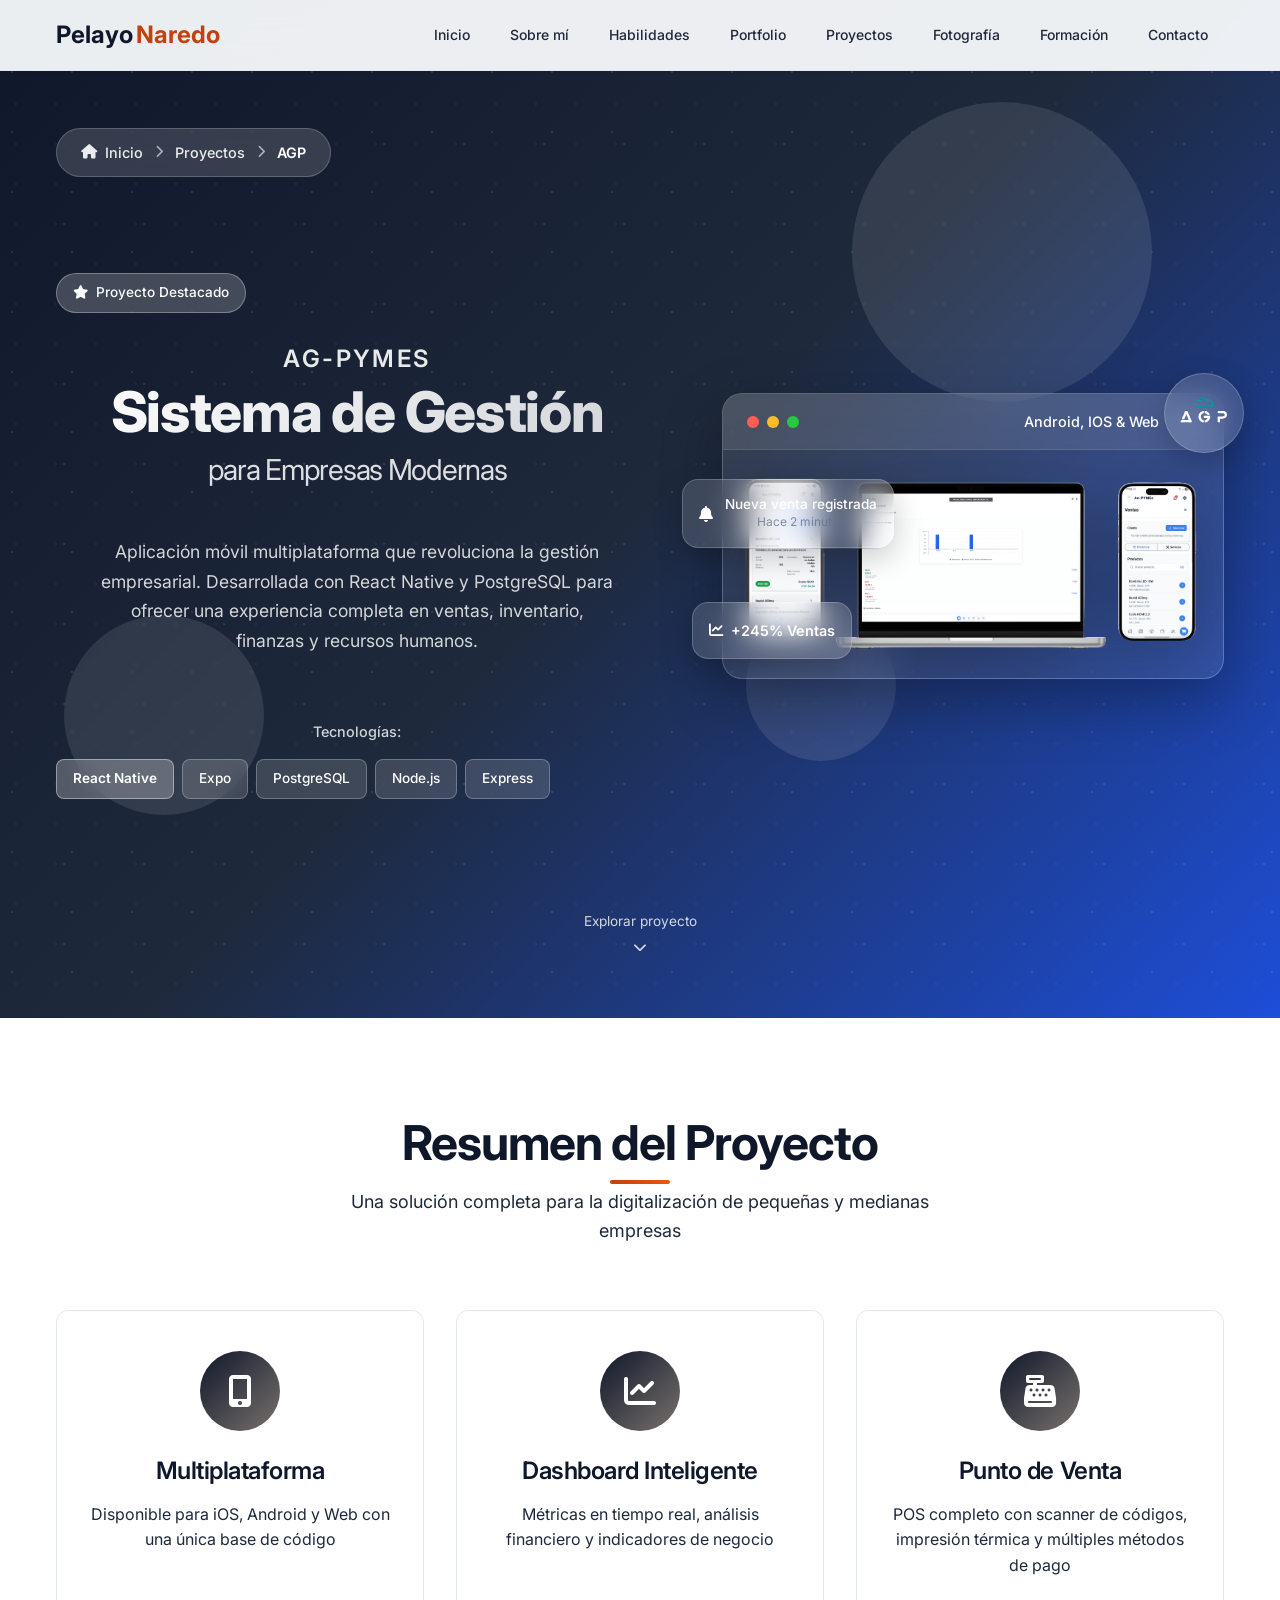
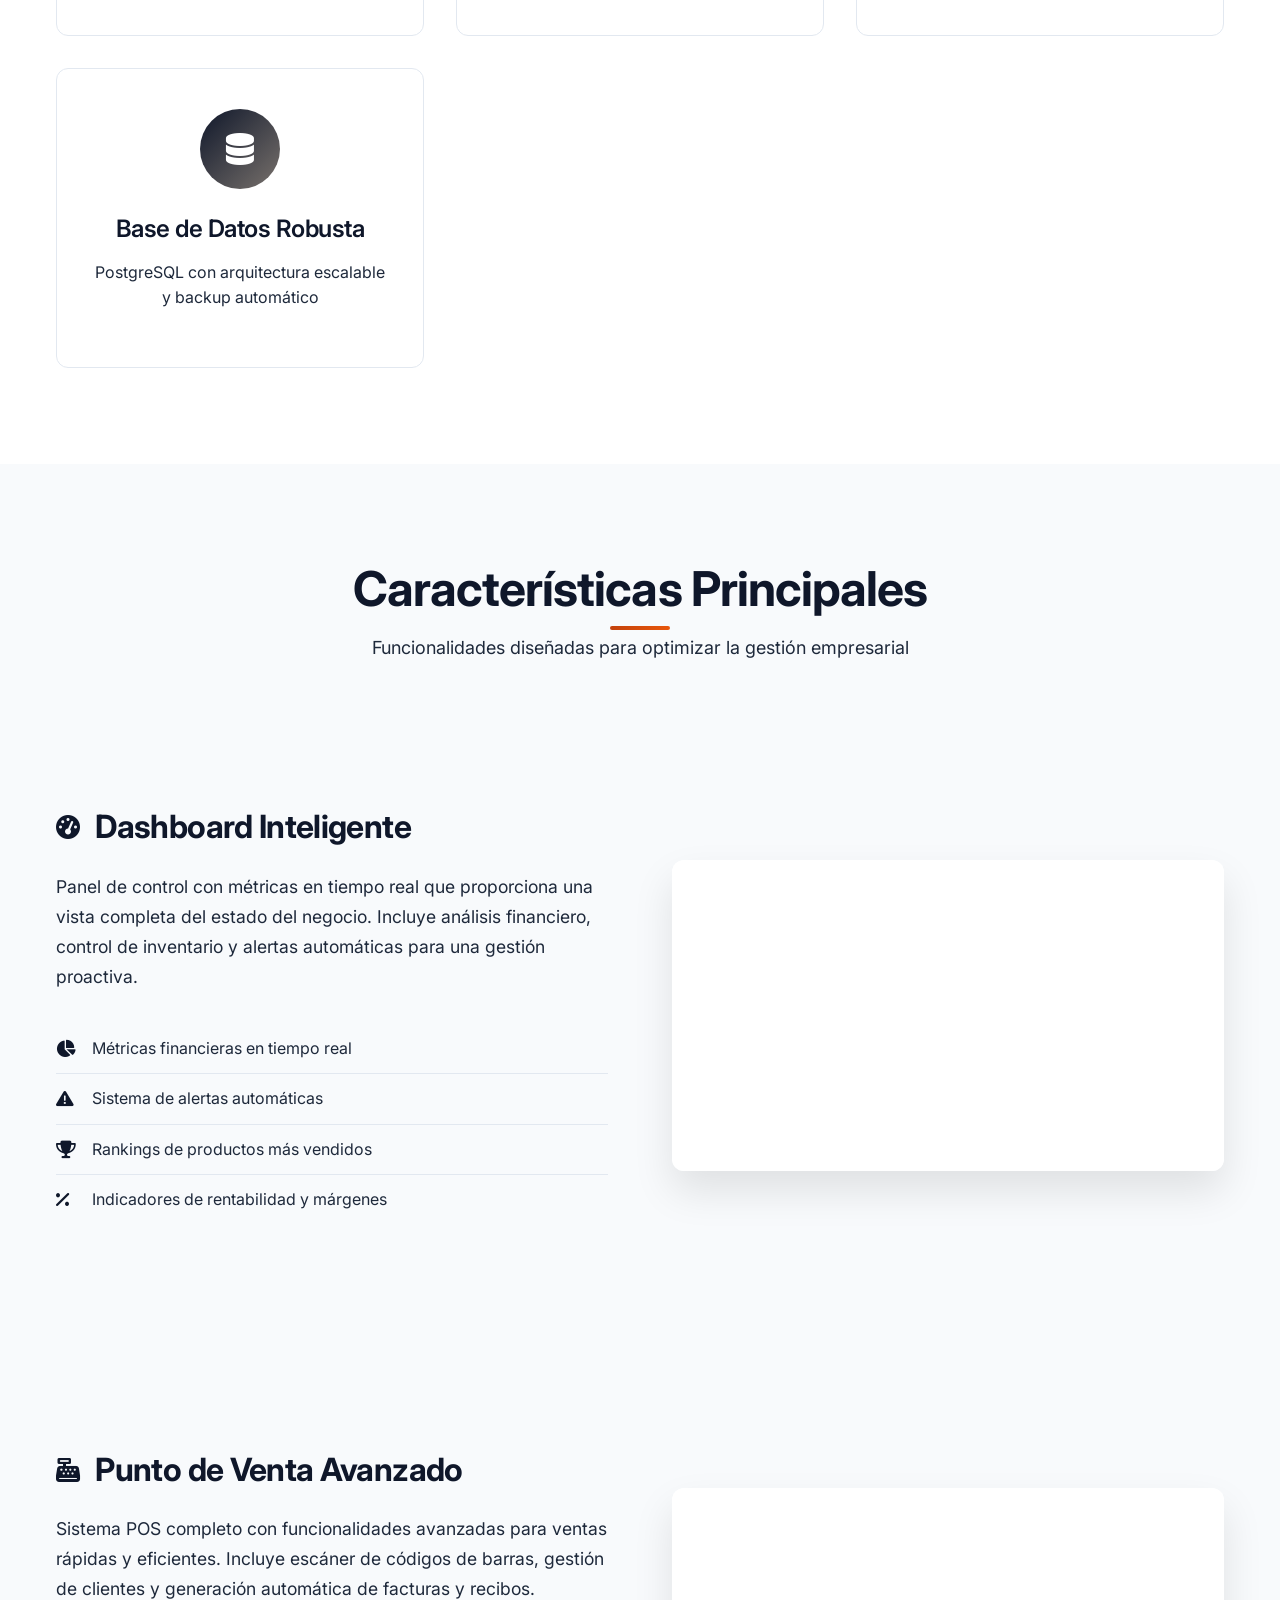
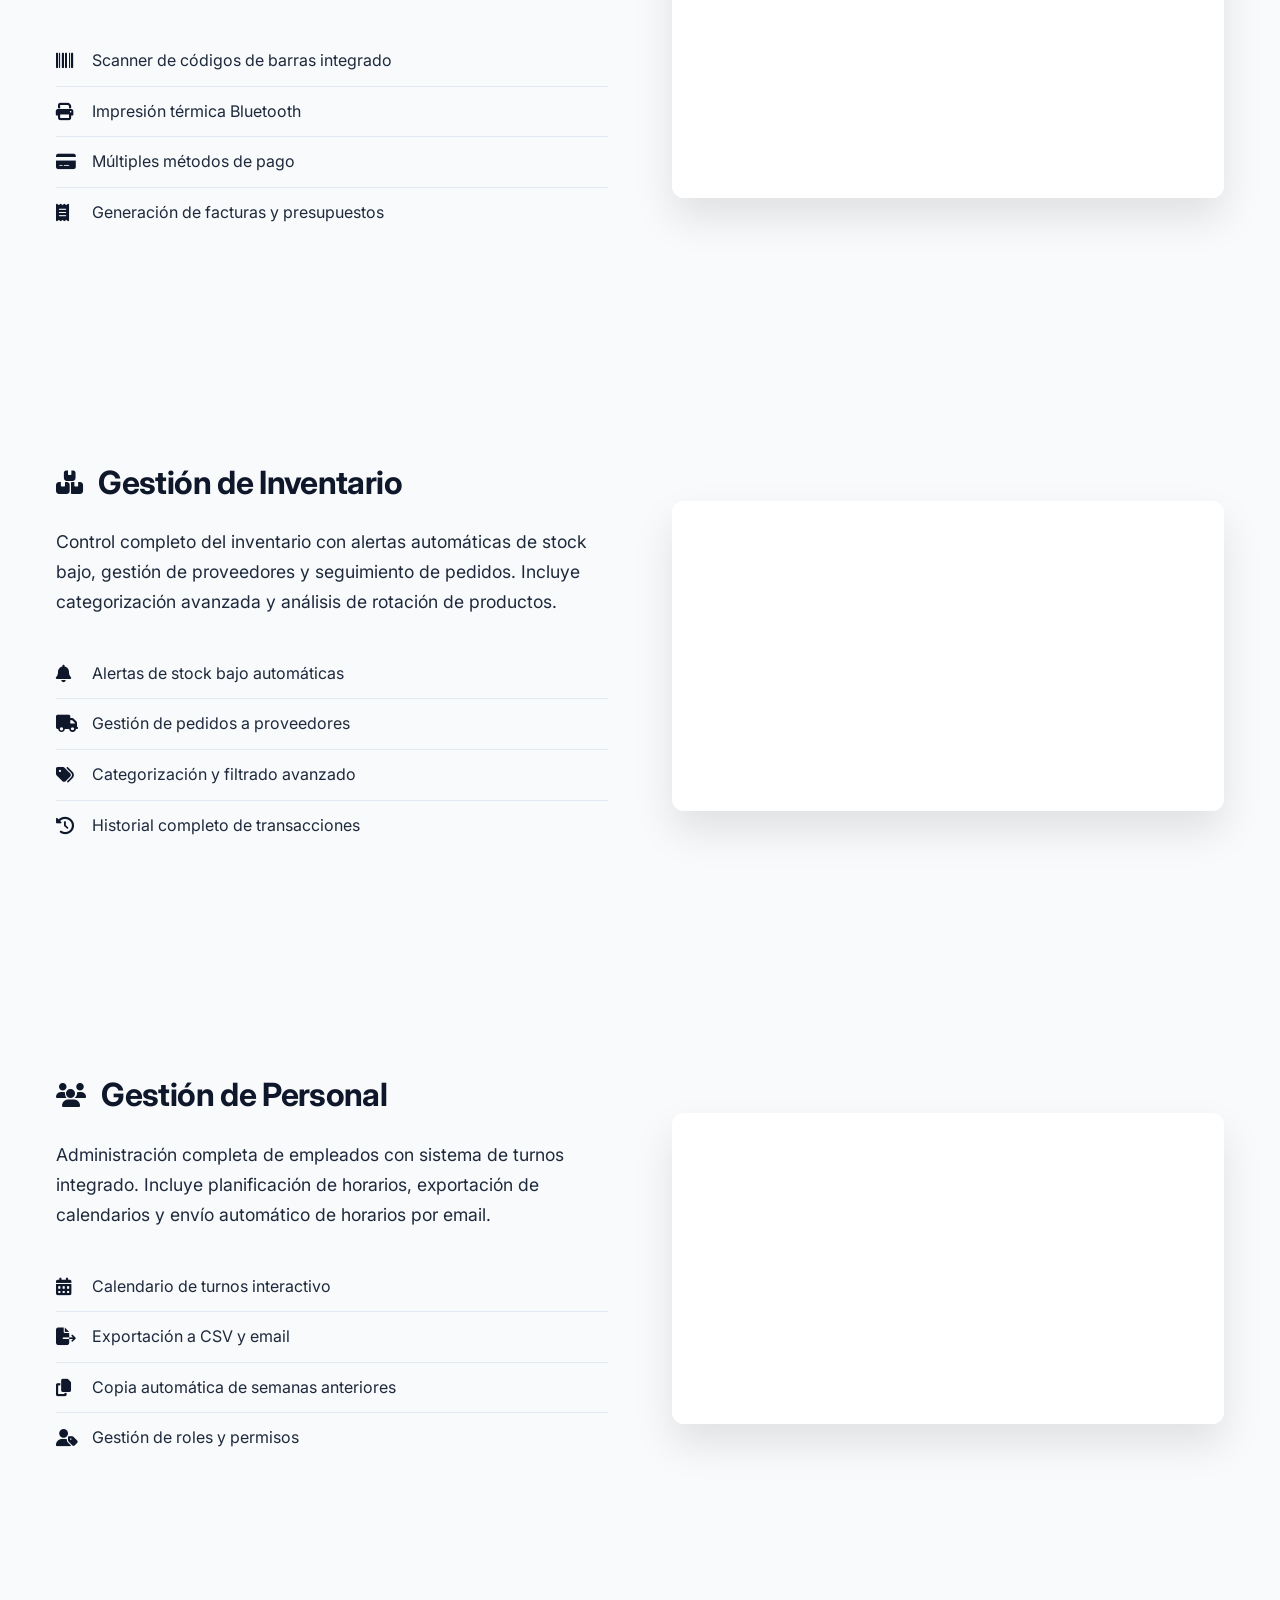
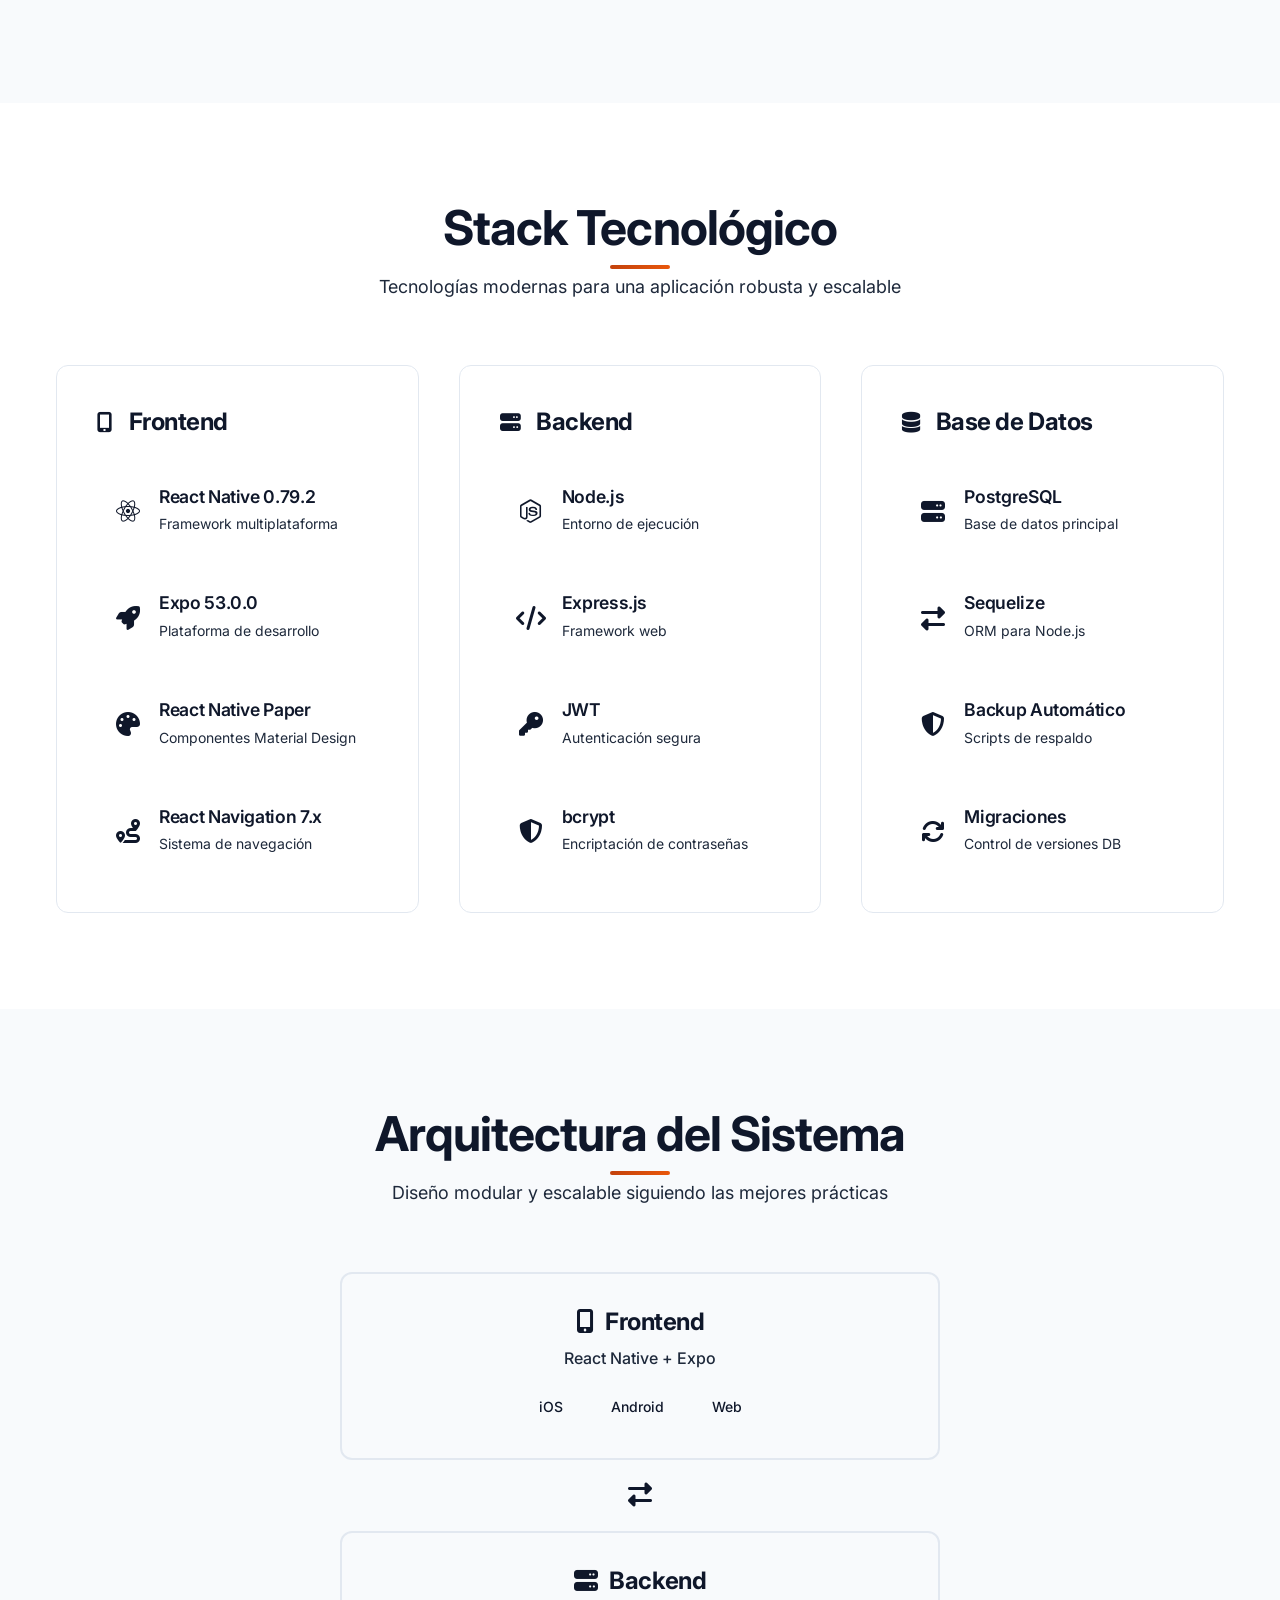
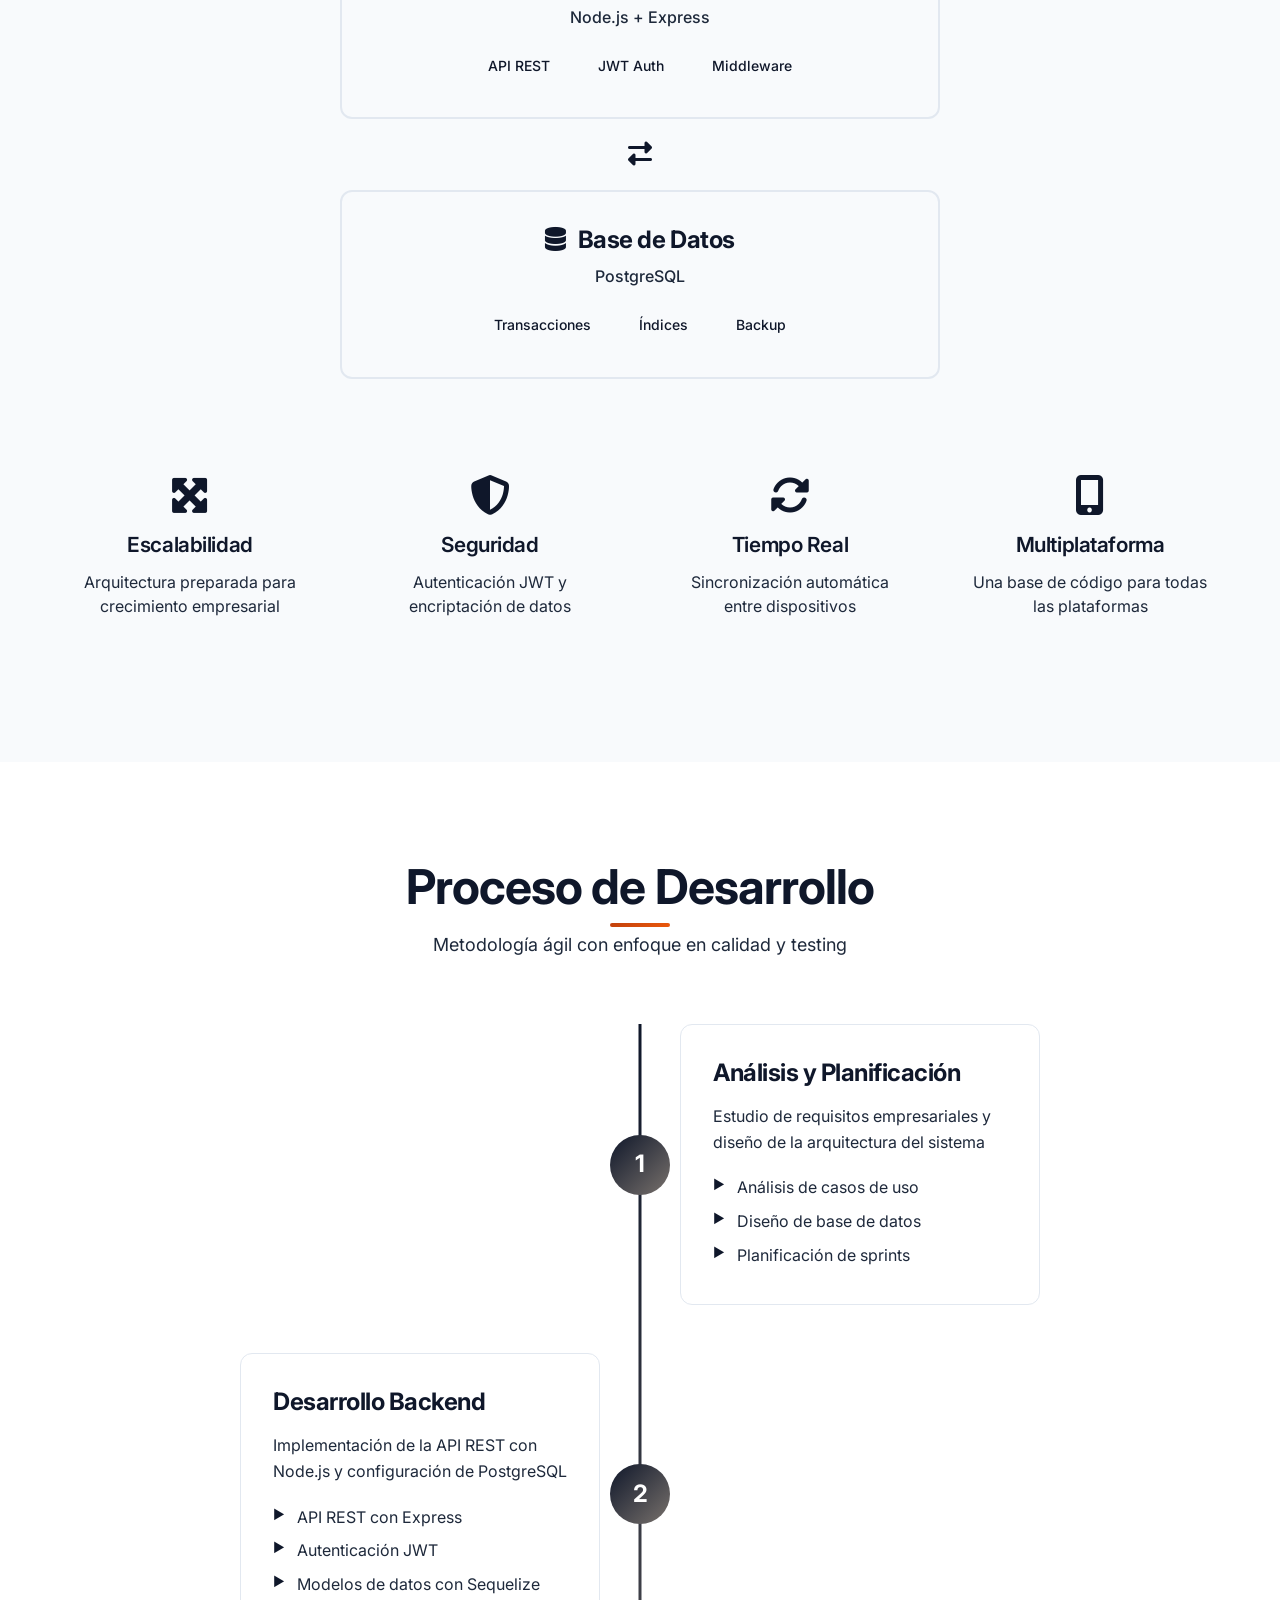
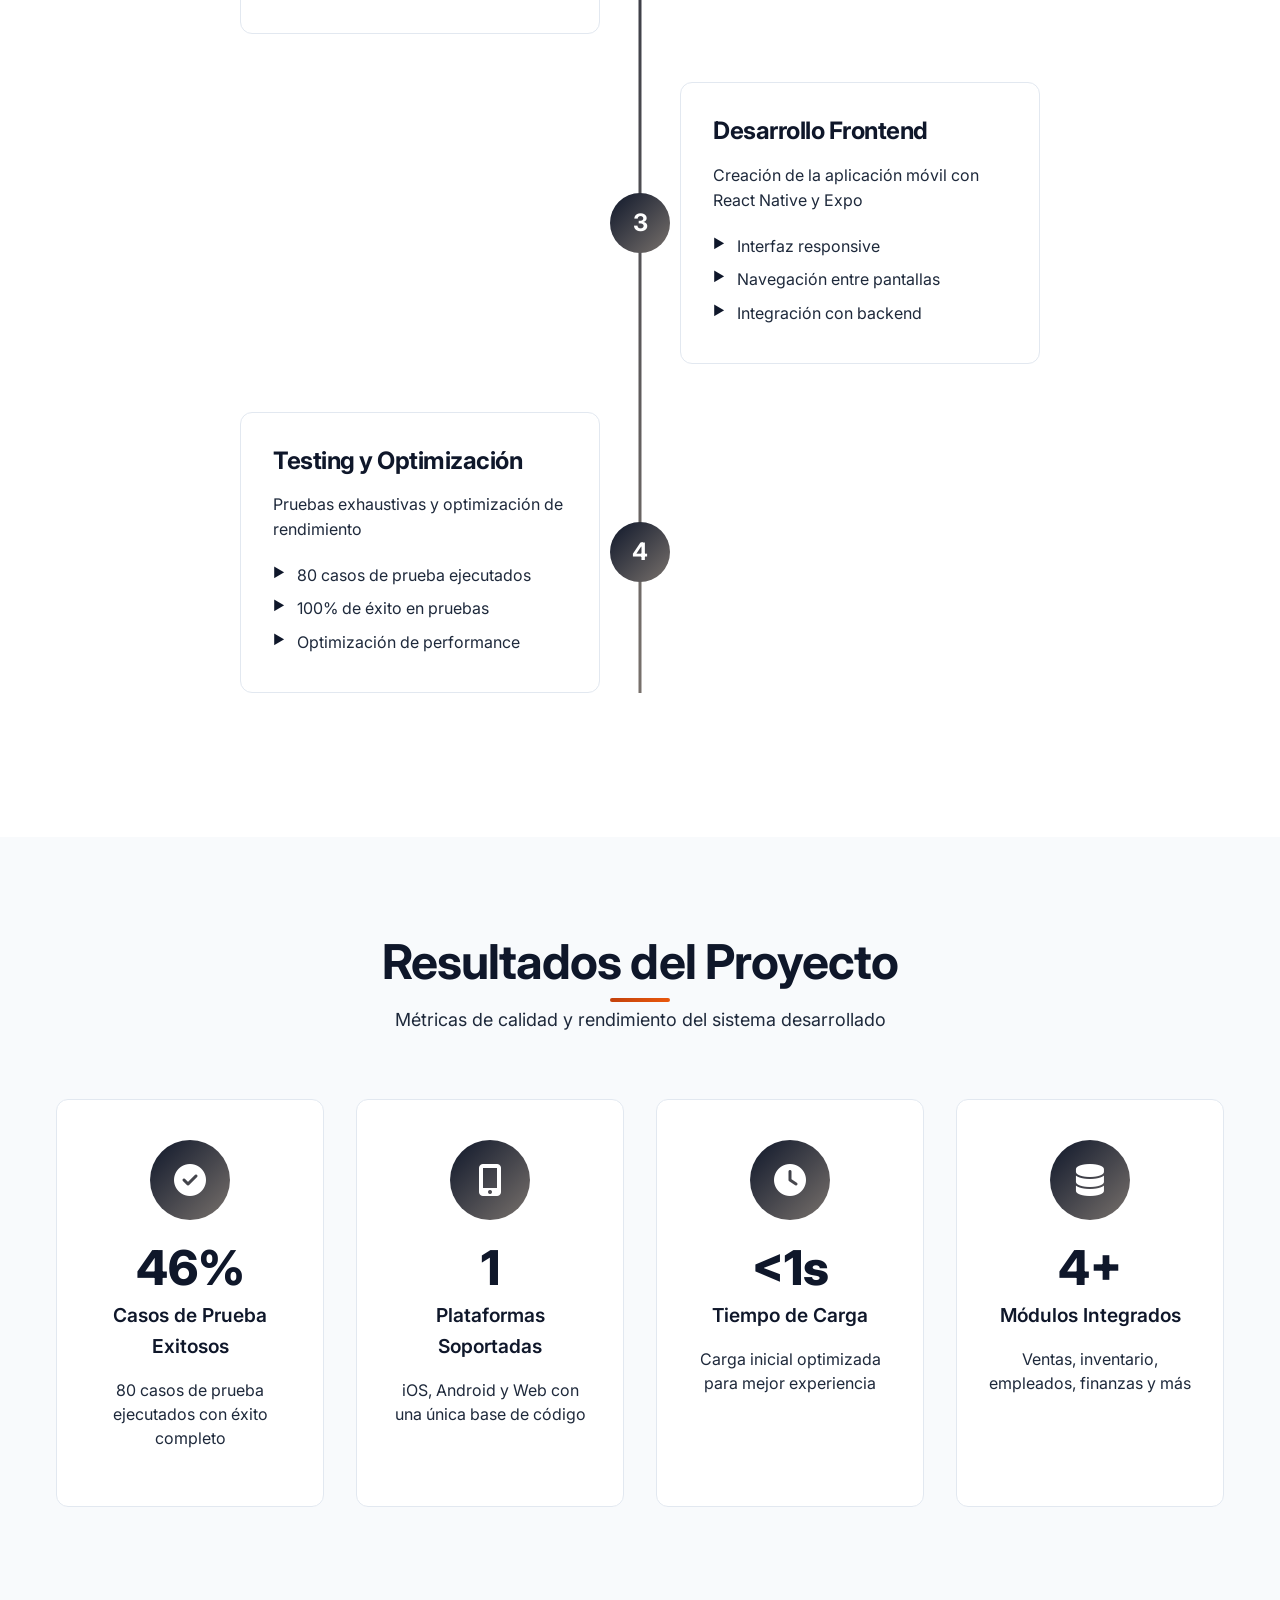
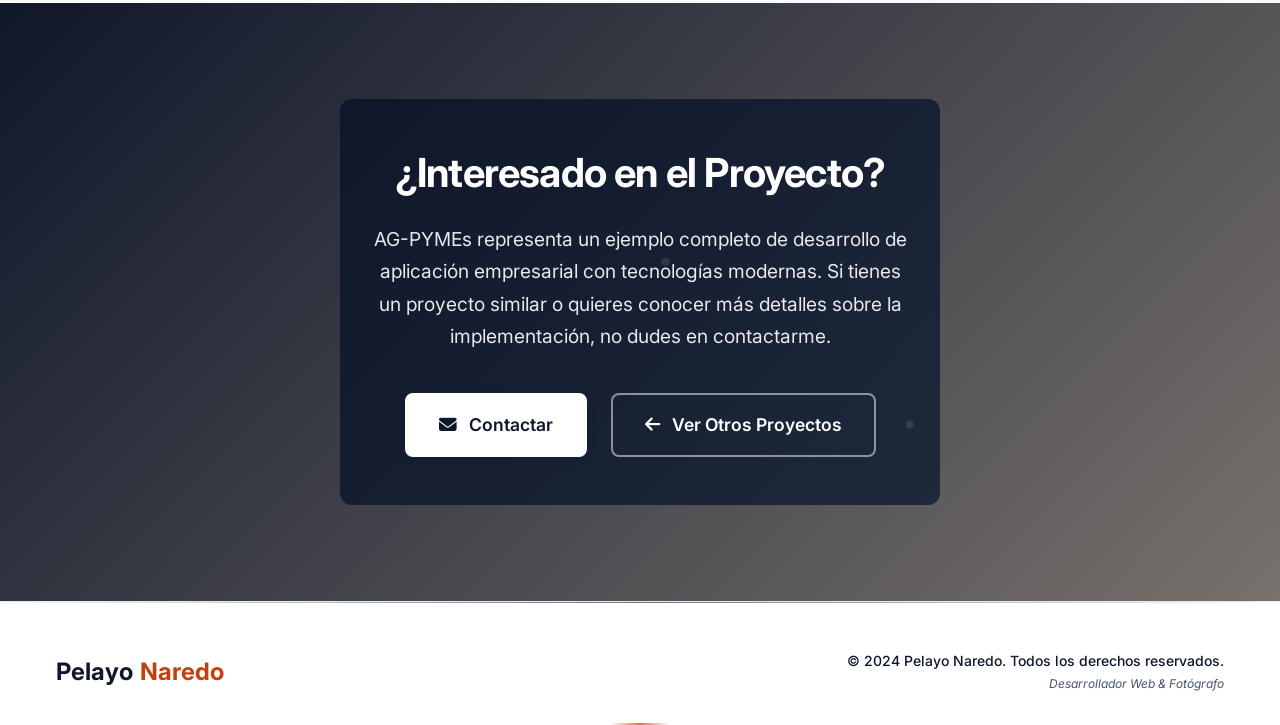
<file: projects/agp/index.html>
<!DOCTYPE html>
<html lang="es">
  <head>
    <meta charset="UTF-8" />
    <meta name="viewport" content="width=device-width, initial-scale=1.0" />
    <title>AGP - Aplicación de Gestión de PYMEs | Pelayo Naredo</title>
    <meta
      name="description"
      content="AG-PYMEs - Sistema integral de gestión para pequeñas y medianas empresas. Aplicación móvil multiplataforma desarrollada con React Native para gestionar ventas, inventario, empleados y finanzas."
    />
    <meta
      name="keywords"
      content="gestión PYMEs, React Native, Expo, PostgreSQL, punto de venta, inventario, empleados, aplicación móvil"
    />
    <meta name="author" content="Pelayo Naredo" />

    <!-- Open Graph / Facebook -->
    <meta property="og:type" content="website" />
    <meta
      property="og:url"
      content="https://pelayonaredo.github.io/projects/agp/"
    />
    <meta property="og:title" content="AGP - Aplicación de Gestión de PYMEs" />
    <meta
      property="og:description"
      content="Sistema integral de gestión para PYMEs desarrollado con React Native y PostgreSQL"
    />
    <meta property="og:image" content="../../images/AGP/App-logo.svg" />

    <!-- Favicon -->
    <link rel="icon" type="image/x-icon" href="../../favicon.ico" />

    <!-- Google Fonts -->
    <link rel="preconnect" href="https://fonts.googleapis.com" />
    <link rel="preconnect" href="https://fonts.gstatic.com" crossorigin />
    <link
      href="https://fonts.googleapis.com/css2?family=Inter:wght@300;400;500;600;700;800&family=Playfair+Display:wght@400;500;600;700&display=swap"
      rel="stylesheet"
    />

    <!-- Font Awesome -->
    <link
      rel="stylesheet"
      href="https://cdnjs.cloudflare.com/ajax/libs/font-awesome/6.4.0/css/all.min.css"
    />

    <!-- AOS Animation Library -->
    <link href="https://unpkg.com/aos@2.3.1/dist/aos.css" rel="stylesheet" />

    <!-- Base CSS -->
    <link rel="stylesheet" href="../../css/style.css" />
    <!-- AGP specific CSS -->
    <link rel="stylesheet" href="./css/agp.css" />
  </head>
  <body>
    <!-- Navigation -->
    <nav class="navbar" id="navbar">
      <div class="nav-container">
        <div class="nav-logo">
          <a href="../../">
            <span class="logo-text">Pelayo</span>
            <span class="logo-accent">Naredo</span>
          </a>
        </div>

        <div class="nav-menu" id="nav-menu">
          <a href="../../" class="nav-link">Inicio</a>
          <a href="../../#about" class="nav-link">Sobre mí</a>
          <a href="../../#skills" class="nav-link">Habilidades</a>
          <a href="../../#portfolio-preview" class="nav-link">Portfolio</a>
          <a href="../" class="nav-link">Proyectos</a>
          <a href="../../photography/" class="nav-link">Fotografía</a>
          <a href="../../#formation" class="nav-link">Formación</a>
          <a href="../../#contact" class="nav-link">Contacto</a>
        </div>

        <button
          class="nav-toggle"
          id="nav-toggle"
          aria-label="Abrir menú de navegación"
        >
          <span class="bar"></span>
          <span class="bar"></span>
          <span class="bar"></span>
        </button>
      </div>
    </nav>
    <!-- Hero Section -->
    <section class="hero-section">
      <div class="hero-background">
        <div class="hero-pattern"></div>
        <div class="hero-shapes">
          <div class="shape shape-1"></div>
          <div class="shape shape-2"></div>
          <div class="shape shape-3"></div>
        </div>
      </div>

      <div class="container">
        <div class="hero-content">
          <!-- Breadcrumb Navigation -->
          <nav
            aria-label="breadcrumb"
            class="hero-breadcrumb"
            data-aos="fade-down"
          >
            <a href="../../" class="breadcrumb-link">
              <i class="fas fa-home"></i>
              Inicio
            </a>
            <span class="breadcrumb-separator">
              <i class="fas fa-chevron-right"></i>
            </span>
            <a href="../" class="breadcrumb-link">Proyectos</a>
            <span class="breadcrumb-separator">
              <i class="fas fa-chevron-right"></i>
            </span>
            <span class="breadcrumb-current">AGP</span>
          </nav>

          <!-- Main Hero Layout -->
          <div class="hero-main">
            <!-- Left Content Area -->
            <div class="hero-text-area" data-aos="fade-up" data-aos-delay="100">
              <div class="hero-badge">
                <i class="fas fa-star"></i>
                <span>Proyecto Destacado</span>
              </div>

              <h1 class="hero-title">
                <span class="hero-title-accent">AG-PYMEs</span>
                <span class="hero-title-main">Sistema de Gestión</span>
                <span class="hero-title-sub">para Empresas Modernas</span>
              </h1>

              <p class="hero-description">
                Aplicación móvil multiplataforma que revoluciona la gestión
                empresarial. Desarrollada con React Native y PostgreSQL para
                ofrecer una experiencia completa en ventas, inventario, finanzas
                y recursos humanos.
              </p>

              <!-- Quick Stats
              <div class="hero-stats">
                <div class="stat-item">
                  <div class="stat-icon">
                    <i class="fas fa-mobile-alt"></i>
                  </div>
                  <div class="stat-content">
                    <span class="stat-number">3</span>
                    <span class="stat-label">Plataformas</span>
                  </div>
                </div>
                <div class="stat-item">                  <div class="stat-icon">
                    <i class="fas fa-th"></i>
                  </div>
                  <div class="stat-content">
                    <span class="stat-number">8</span>
                    <span class="stat-label">Módulos</span>
                  </div>
                </div>
                <div class="stat-item">
                  <div class="stat-icon">
                    <i class="fas fa-users"></i>
                  </div>
                  <div class="stat-content">
                    <span class="stat-number">500+</span>
                    <span class="stat-label">Empresas</span>
                  </div>
                </div>
              </div> -->

              <!-- Tech Stack -->
              <div class="hero-tech-stack">
                <span class="tech-stack-label">Tecnologías:</span>
                <div class="tech-tags">
                  <span class="tech-tag primary">React Native</span>
                  <span class="tech-tag">Expo</span>
                  <span class="tech-tag">PostgreSQL</span>
                  <span class="tech-tag">Node.js</span>
                  <span class="tech-tag">Express</span>
                </div>
              </div>
            </div>

            <!-- Right Visual Area -->
            <div
              class="hero-visual-area"
              data-aos="fade-left"
              data-aos-delay="300"
            >
              <div class="hero-card-container">
                <!-- Main Mockup Card -->
                <div class="hero-mockup-card">
                  <div class="mockup-header">
                    <div class="mockup-dots">
                      <span></span>
                      <span></span>
                      <span></span>
                    </div>
                    <div class="mockup-title">
                      Android, IOS & Web &nbsp; &nbsp; &nbsp; &nbsp; &nbsp;
                    </div>
                  </div>
                  <div class="mockup-content">
                    <img
                      src="./assets/MockupAGP.png"
                      alt="AG-PYMEs - Interfaz multiplataforma"
                      class="mockup-image"
                    />
                  </div>
                </div>

                <!-- Floating Elements -->
                <div class="floating-element logo-element">
                  <div class="element-content">
                    <img
                      src="../../images/AGP/App-logo.svg"
                      alt="Logo AG-PYMEs"
                    />
                  </div>
                </div>

                <div class="floating-element metrics-element">
                  <div class="element-content">
                    <div class="metric-item">
                      <i class="fas fa-chart-line"></i>
                      <span>+245% Ventas</span>
                    </div>
                  </div>
                </div>

                <div class="floating-element notification-element">
                  <div class="element-content">
                    <i class="fas fa-bell"></i>
                    <div class="notification-text">
                      <span>Nueva venta registrada</span>
                      <small>Hace 2 minutos</small>
                    </div>
                  </div>
                </div>
              </div>
            </div>
          </div>

          <!-- Action Area -->
          <div class="hero-actions" data-aos="fade-up" data-aos-delay="400">
            <!-- <a href="#features" class="btn-primary">
              <i class="fas fa-play"></i>
              Ver Demo
            </a>
            <a href="#tech-stack" class="btn-secondary">
              <i class="fas fa-code"></i>
              Tecnologías
            </a> -->
            <div class="hero-scroll-indicator">
              <span>Explorar proyecto</span>
              <i class="fas fa-chevron-down"></i>
            </div>
          </div>
        </div>
      </div>
    </section>

    <!-- Project Overview -->
    <section class="overview-section">
      <div class="container">
        <div class="section-header" data-aos="fade-up">
          <h2 class="section-title">Resumen del Proyecto</h2>
          <p class="section-subtitle">
            Una solución completa para la digitalización de pequeñas y medianas
            empresas
          </p>
        </div>

        <div class="overview-grid">
          <div class="overview-card" data-aos="fade-up" data-aos-delay="100">
            <div class="overview-icon">
              <i class="fas fa-mobile-alt"></i>
            </div>
            <h3>Multiplataforma</h3>
            <p>
              Disponible para iOS, Android y Web con una única base de código
            </p>
          </div>

          <div class="overview-card" data-aos="fade-up" data-aos-delay="200">
            <div class="overview-icon">
              <i class="fas fa-chart-line"></i>
            </div>
            <h3>Dashboard Inteligente</h3>
            <p>
              Métricas en tiempo real, análisis financiero y indicadores de
              negocio
            </p>
          </div>

          <div class="overview-card" data-aos="fade-up" data-aos-delay="300">
            <div class="overview-icon">
              <i class="fas fa-cash-register"></i>
            </div>
            <h3>Punto de Venta</h3>
            <p>
              POS completo con scanner de códigos, impresión térmica y múltiples
              métodos de pago
            </p>
          </div>

          <div class="overview-card" data-aos="fade-up" data-aos-delay="400">
            <div class="overview-icon">
              <i class="fas fa-database"></i>
            </div>
            <h3>Base de Datos Robusta</h3>
            <p>PostgreSQL con arquitectura escalable y backup automático</p>
          </div>
        </div>
      </div>
    </section>

    <!-- Features Section -->
    <section class="features-section">
      <div class="container">
        <div class="section-header" data-aos="fade-up">
          <h2 class="section-title">Características Principales</h2>
          <p class="section-subtitle">
            Funcionalidades diseñadas para optimizar la gestión empresarial
          </p>
        </div>

        <!-- Dashboard Feature -->
        <div class="feature-showcase" data-aos="fade-up">
          <div class="feature-content">
            <div class="feature-info">
              <h3 class="feature-title">
                <i class="fas fa-tachometer-alt"></i>
                Dashboard Inteligente
              </h3>
              <p class="feature-description">
                Panel de control con métricas en tiempo real que proporciona una
                vista completa del estado del negocio. Incluye análisis
                financiero, control de inventario y alertas automáticas para una
                gestión proactiva.
              </p>
              <ul class="feature-list">
                <li>
                  <i class="fas fa-chart-pie"></i> Métricas financieras en
                  tiempo real
                </li>
                <li>
                  <i class="fas fa-exclamation-triangle"></i> Sistema de alertas
                  automáticas
                </li>
                <li>
                  <i class="fas fa-trophy"></i> Rankings de productos más
                  vendidos
                </li>
                <li>
                  <i class="fas fa-percentage"></i> Indicadores de rentabilidad
                  y márgenes
                </li>
              </ul>
            </div>
            <div class="feature-image">
              <div class="feature-video">
                <video
                  autoplay
                  muted
                  loop
                  playsinline
                  src="./assets/Dashboard.mp4"
                  type="video/mp4"
                >
                  Tu navegador no soporta la reproducción de videos.
                </video>
              </div>
            </div>
          </div>
        </div>

        <!-- POS Feature -->
        <div class="feature-showcase reverse" data-aos="fade-up">
          <div class="feature-content">
            <div class="feature-image">
              <div class="feature-video">
                <video
                  autoplay
                  muted
                  loop
                  playsinline
                  src="./assets/Sales.mp4"
                  type="video/mp4"
                >
                  Tu navegador no soporta la reproducción de videos.
                </video>
              </div>
            </div>
            <div class="feature-info">
              <h3 class="feature-title">
                <i class="fas fa-cash-register"></i>
                Punto de Venta Avanzado
              </h3>
              <p class="feature-description">
                Sistema POS completo con funcionalidades avanzadas para ventas
                rápidas y eficientes. Incluye escáner de códigos de barras,
                gestión de clientes y generación automática de facturas y
                recibos.
              </p>
              <ul class="feature-list">
                <li>
                  <i class="fas fa-barcode"></i> Scanner de códigos de barras
                  integrado
                </li>
                <li>
                  <i class="fas fa-print"></i> Impresión térmica Bluetooth
                </li>
                <li>
                  <i class="fas fa-credit-card"></i> Múltiples métodos de pago
                </li>
                <li>
                  <i class="fas fa-receipt"></i> Generación de facturas y
                  presupuestos
                </li>
              </ul>
            </div>
          </div>
        </div>

        <!-- Inventory Feature -->
        <div class="feature-showcase" data-aos="fade-up">
          <div class="feature-content">
            <div class="feature-info">
              <h3 class="feature-title">
                <i class="fas fa-boxes"></i>
                Gestión de Inventario
              </h3>
              <p class="feature-description">
                Control completo del inventario con alertas automáticas de stock
                bajo, gestión de proveedores y seguimiento de pedidos. Incluye
                categorización avanzada y análisis de rotación de productos.
              </p>
              <ul class="feature-list">
                <li>
                  <i class="fas fa-bell"></i> Alertas de stock bajo automáticas
                </li>
                <li>
                  <i class="fas fa-truck"></i> Gestión de pedidos a proveedores
                </li>
                <li>
                  <i class="fas fa-tags"></i> Categorización y filtrado avanzado
                </li>
                <li>
                  <i class="fas fa-history"></i> Historial completo de
                  transacciones
                </li>
              </ul>
            </div>
            <div class="feature-image">
              <div class="feature-video">
                <video
                  autoplay
                  muted
                  loop
                  playsinline
                  src="./assets/Inventory.mp4"
                  type="video/mp4"
                >
                  Tu navegador no soporta la reproducción de videos.
                </video>
              </div>
            </div>
          </div>
        </div>

        <!-- Staff Management Feature -->
        <div class="feature-showcase reverse" data-aos="fade-up">
          <div class="feature-content">
            <div class="feature-image">
              <div class="feature-video">
                <video
                  autoplay
                  muted
                  loop
                  playsinline
                  src="./assets/Employees.mp4"
                  type="video/mp4"
                >
                  Tu navegador no soporta la reproducción de videos.
                </video>
              </div>
            </div>
            <div class="feature-info">
              <h3 class="feature-title">
                <i class="fas fa-users"></i>
                Gestión de Personal
              </h3>
              <p class="feature-description">
                Administración completa de empleados con sistema de turnos
                integrado. Incluye planificación de horarios, exportación de
                calendarios y envío automático de horarios por email.
              </p>
              <ul class="feature-list">
                <li>
                  <i class="fas fa-calendar-alt"></i> Calendario de turnos
                  interactivo
                </li>
                <li>
                  <i class="fas fa-file-export"></i> Exportación a CSV y email
                </li>
                <li>
                  <i class="fas fa-copy"></i> Copia automática de semanas
                  anteriores
                </li>
                <li>
                  <i class="fas fa-user-tag"></i> Gestión de roles y permisos
                </li>
              </ul>
            </div>
          </div>
        </div>
      </div>
    </section>

    <!-- Technology Stack -->
    <section class="tech-section">
      <div class="container">
        <div class="section-header" data-aos="fade-up">
          <h2 class="section-title">Stack Tecnológico</h2>
          <p class="section-subtitle">
            Tecnologías modernas para una aplicación robusta y escalable
          </p>
        </div>

        <div class="tech-grid">
          <!-- Frontend -->
          <div class="tech-category" data-aos="fade-up" data-aos-delay="100">
            <h3 class="tech-category-title">
              <i class="fas fa-mobile-alt"></i>
              Frontend
            </h3>
            <div class="tech-items">
              <div class="tech-item">
                <i class="fab fa-react"></i>
                <div class="tech-info">
                  <h4>React Native 0.79.2</h4>
                  <p>Framework multiplataforma</p>
                </div>
              </div>
              <div class="tech-item">
                <i class="fas fa-rocket"></i>
                <div class="tech-info">
                  <h4>Expo 53.0.0</h4>
                  <p>Plataforma de desarrollo</p>
                </div>
              </div>
              <div class="tech-item">
                <i class="fas fa-palette"></i>
                <div class="tech-info">
                  <h4>React Native Paper</h4>
                  <p>Componentes Material Design</p>
                </div>
              </div>
              <div class="tech-item">
                <i class="fas fa-route"></i>
                <div class="tech-info">
                  <h4>React Navigation 7.x</h4>
                  <p>Sistema de navegación</p>
                </div>
              </div>
            </div>
          </div>

          <!-- Backend -->
          <div class="tech-category" data-aos="fade-up" data-aos-delay="200">
            <h3 class="tech-category-title">
              <i class="fas fa-server"></i>
              Backend
            </h3>
            <div class="tech-items">
              <div class="tech-item">
                <i class="fab fa-node-js"></i>
                <div class="tech-info">
                  <h4>Node.js</h4>
                  <p>Entorno de ejecución</p>
                </div>
              </div>
              <div class="tech-item">
                <i class="fas fa-code"></i>
                <div class="tech-info">
                  <h4>Express.js</h4>
                  <p>Framework web</p>
                </div>
              </div>
              <div class="tech-item">
                <i class="fas fa-key"></i>
                <div class="tech-info">
                  <h4>JWT</h4>
                  <p>Autenticación segura</p>
                </div>
              </div>
              <div class="tech-item">
                <i class="fas fa-shield-alt"></i>
                <div class="tech-info">
                  <h4>bcrypt</h4>
                  <p>Encriptación de contraseñas</p>
                </div>
              </div>
            </div>
          </div>

          <!-- Database -->
          <div class="tech-category" data-aos="fade-up" data-aos-delay="300">
            <h3 class="tech-category-title">
              <i class="fas fa-database"></i>
              Base de Datos
            </h3>
            <div class="tech-items">
              <div class="tech-item">
                <i class="fas fa-server"></i>
                <div class="tech-info">
                  <h4>PostgreSQL</h4>
                  <p>Base de datos principal</p>
                </div>
              </div>
              <div class="tech-item">
                <i class="fas fa-exchange-alt"></i>
                <div class="tech-info">
                  <h4>Sequelize</h4>
                  <p>ORM para Node.js</p>
                </div>
              </div>
              <div class="tech-item">
                <i class="fas fa-shield-alt"></i>
                <div class="tech-info">
                  <h4>Backup Automático</h4>
                  <p>Scripts de respaldo</p>
                </div>
              </div>
              <div class="tech-item">
                <i class="fas fa-sync"></i>
                <div class="tech-info">
                  <h4>Migraciones</h4>
                  <p>Control de versiones DB</p>
                </div>
              </div>
            </div>
          </div>
        </div>
      </div>
    </section>

    <!-- Architecture Section -->
    <section class="architecture-section">
      <div class="container">
        <div class="section-header" data-aos="fade-up">
          <h2 class="section-title">Arquitectura del Sistema</h2>
          <p class="section-subtitle">
            Diseño modular y escalable siguiendo las mejores prácticas
          </p>
        </div>

        <div
          class="architecture-diagram"
          data-aos="fade-up"
          data-aos-delay="200"
        >
          <div class="layer frontend-layer">
            <h3><i class="fas fa-mobile-alt"></i> Frontend</h3>
            <p>React Native + Expo</p>
            <div class="layer-details">
              <span>iOS</span>
              <span>Android</span>
              <span>Web</span>
            </div>
          </div>

          <div class="layer-separator">
            <i class="fas fa-exchange-alt"></i>
          </div>

          <div class="layer backend-layer">
            <h3><i class="fas fa-server"></i> Backend</h3>
            <p>Node.js + Express</p>
            <div class="layer-details">
              <span>API REST</span>
              <span>JWT Auth</span>
              <span>Middleware</span>
            </div>
          </div>

          <div class="layer-separator">
            <i class="fas fa-exchange-alt"></i>
          </div>

          <div class="layer database-layer">
            <h3><i class="fas fa-database"></i> Base de Datos</h3>
            <p>PostgreSQL</p>
            <div class="layer-details">
              <span>Transacciones</span>
              <span>Índices</span>
              <span>Backup</span>
            </div>
          </div>
        </div>

        <div class="architecture-features">
          <div class="arch-feature" data-aos="fade-up" data-aos-delay="100">
            <i class="fas fa-expand-arrows-alt"></i>
            <h4>Escalabilidad</h4>
            <p>Arquitectura preparada para crecimiento empresarial</p>
          </div>
          <div class="arch-feature" data-aos="fade-up" data-aos-delay="200">
            <i class="fas fa-shield-alt"></i>
            <h4>Seguridad</h4>
            <p>Autenticación JWT y encriptación de datos</p>
          </div>
          <div class="arch-feature" data-aos="fade-up" data-aos-delay="300">
            <i class="fas fa-sync-alt"></i>
            <h4>Tiempo Real</h4>
            <p>Sincronización automática entre dispositivos</p>
          </div>
          <div class="arch-feature" data-aos="fade-up" data-aos-delay="400">
            <i class="fas fa-mobile-alt"></i>
            <h4>Multiplataforma</h4>
            <p>Una base de código para todas las plataformas</p>
          </div>
        </div>
      </div>
    </section>

    <!-- Development Process -->
    <section class="process-section">
      <div class="container">
        <div class="section-header" data-aos="fade-up">
          <h2 class="section-title">Proceso de Desarrollo</h2>
          <p class="section-subtitle">
            Metodología ágil con enfoque en calidad y testing
          </p>
        </div>

        <div class="process-timeline">
          <div class="timeline-item" data-aos="fade-right">
            <div class="timeline-number">1</div>
            <div class="timeline-content">
              <h3>Análisis y Planificación</h3>
              <p>
                Estudio de requisitos empresariales y diseño de la arquitectura
                del sistema
              </p>
              <ul>
                <li>Análisis de casos de uso</li>
                <li>Diseño de base de datos</li>
                <li>Planificación de sprints</li>
              </ul>
            </div>
          </div>

          <div class="timeline-item" data-aos="fade-left">
            <div class="timeline-number">2</div>
            <div class="timeline-content">
              <h3>Desarrollo Backend</h3>
              <p>
                Implementación de la API REST con Node.js y configuración de
                PostgreSQL
              </p>
              <ul>
                <li>API REST con Express</li>
                <li>Autenticación JWT</li>
                <li>Modelos de datos con Sequelize</li>
              </ul>
            </div>
          </div>

          <div class="timeline-item" data-aos="fade-right">
            <div class="timeline-number">3</div>
            <div class="timeline-content">
              <h3>Desarrollo Frontend</h3>
              <p>Creación de la aplicación móvil con React Native y Expo</p>
              <ul>
                <li>Interfaz responsive</li>
                <li>Navegación entre pantallas</li>
                <li>Integración con backend</li>
              </ul>
            </div>
          </div>

          <div class="timeline-item" data-aos="fade-left">
            <div class="timeline-number">4</div>
            <div class="timeline-content">
              <h3>Testing y Optimización</h3>
              <p>Pruebas exhaustivas y optimización de rendimiento</p>
              <ul>
                <li>80 casos de prueba ejecutados</li>
                <li>100% de éxito en pruebas</li>
                <li>Optimización de performance</li>
              </ul>
            </div>
          </div>
        </div>
      </div>
    </section>

    <!-- Results & Metrics -->
    <section class="results-section">
      <div class="container">
        <div class="section-header" data-aos="fade-up">
          <h2 class="section-title">Resultados del Proyecto</h2>
          <p class="section-subtitle">
            Métricas de calidad y rendimiento del sistema desarrollado
          </p>
        </div>

        <div class="metrics-grid">
          <div class="metric-card" data-aos="fade-up" data-aos-delay="100">
            <div class="metric-icon">
              <i class="fas fa-check-circle"></i>
            </div>
            <div class="metric-number">100%</div>
            <div class="metric-label">Casos de Prueba Exitosos</div>
            <p>80 casos de prueba ejecutados con éxito completo</p>
          </div>

          <div class="metric-card" data-aos="fade-up" data-aos-delay="200">
            <div class="metric-icon">
              <i class="fas fa-mobile-alt"></i>
            </div>
            <div class="metric-number">3</div>
            <div class="metric-label">Plataformas Soportadas</div>
            <p>iOS, Android y Web con una única base de código</p>
          </div>

          <div class="metric-card" data-aos="fade-up" data-aos-delay="300">
            <div class="metric-icon">
              <i class="fas fa-clock"></i>
            </div>
            <div class="metric-number">&lt;3s</div>
            <div class="metric-label">Tiempo de Carga</div>
            <p>Carga inicial optimizada para mejor experiencia</p>
          </div>

          <div class="metric-card" data-aos="fade-up" data-aos-delay="400">
            <div class="metric-icon">
              <i class="fas fa-database"></i>
            </div>
            <div class="metric-number">10+</div>
            <div class="metric-label">Módulos Integrados</div>
            <p>Ventas, inventario, empleados, finanzas y más</p>
          </div>
        </div>
      </div>
    </section>

    <!-- Call to Action -->
    <section class="cta-section">
      <div class="container">
        <div class="cta-content" data-aos="fade-up">
          <h2 class="cta-title">¿Interesado en el Proyecto?</h2>
          <p class="cta-description">
            AG-PYMEs representa un ejemplo completo de desarrollo de aplicación
            empresarial con tecnologías modernas. Si tienes un proyecto similar
            o quieres conocer más detalles sobre la implementación, no dudes en
            contactarme.
          </p>
          <div class="cta-buttons">
            <a href="../../#contact" class="btn btn-primary">
              <i class="fas fa-envelope"></i>
              Contactar
            </a>
            <a href="../" class="btn btn-outline">
              <i class="fas fa-arrow-left"></i>
              Ver Otros Proyectos
            </a>
          </div>
        </div>
      </div>
    </section>

    <!-- Footer -->
    <footer class="footer">
      <div class="container">
        <div class="footer-content">
          <div class="footer-logo">
            <span class="logo-text">Pelayo</span>
            <span class="logo-text logo-accent">Naredo</span>
          </div>

          <div class="footer-text">
            <p>&copy; 2024 Pelayo Naredo. Todos los derechos reservados.</p>
            <p>Desarrollador Web & Fotógrafo</p>
          </div>
        </div>
      </div>
    </footer>

    <!-- Scripts -->
    <script src="https://unpkg.com/aos@2.3.1/dist/aos.js"></script>
    <script src="../../js/script.js"></script>
    <script src="./js/script.js"></script>
  </body>
</html>
</file>
<file: css/style.css>
/* ===== CSS RESET & BASE STYLES ===== */
* {
  margin: 0;
  padding: 0;
  box-sizing: border-box;
}

html {
  scroll-behavior: smooth;
  font-size: 16px;
}

body {
  font-family: "Inter", sans-serif;
  line-height: 1.6;
  color: var(--text-primary);
  background-color: var(--bg-primary);
  overflow-x: hidden;
}

/* ===== ACCESSIBILITY IMPROVEMENTS ===== */
/* Enhanced focus management for keyboard navigation */
*:focus {
  outline: var(--focus-outline-width) solid var(--focus-ring);
  outline-offset: var(--focus-outline-offset);
  border-radius: 4px;
}

*:focus:not(:focus-visible) {
  outline: none;
}

*:focus-visible {
  outline: var(--focus-outline-width) solid var(--focus-ring);
  outline-offset: var(--focus-outline-offset);
  box-shadow: 0 0 0
    calc(var(--focus-outline-width) + var(--focus-outline-offset))
    var(--focus-ring-offset);
}

/* Enhanced high contrast mode support */
@media (prefers-contrast: high) {
  :root {
    --primary-color: #000080;
    --text-primary: #000000;
    --text-secondary: #000000;
    --text-tertiary: #000000;
    --bg-primary: #ffffff;
    --bg-secondary: #ffffff;
    --bg-tertiary: #ffffff;
    --border-primary: #000000;
    --border-secondary: #000000;
    --accent-color: #800000;
    --success-color: #006400;
    --warning-color: #ff8c00;
    --error-color: #8b0000;
    --info-color: #000080;
  }

  /* Ensure all interactive elements have strong borders in high contrast */
  button,
  a,
  input,
  textarea,
  select {
    border: 2px solid currentColor !important;
  }
}

/* Reduced motion support with better fallbacks */
@media (prefers-reduced-motion: reduce) {
  *,
  *::before,
  *::after {
    animation-duration: 0.01ms !important;
    animation-iteration-count: 1 !important;
    transition-duration: 0.01ms !important;
    scroll-behavior: auto !important;
    transform: none !important;
  }
  /* Disable parallax and complex animations */
}

/* Color vision deficiency support */
@media (prefers-color-scheme: dark) {
  :root {
    --bg-primary: #0f172a;
    --bg-secondary: #1e293b;
    --bg-tertiary: #334155;
    --text-primary: #f8fafc;
    --text-secondary: #e2e8f0;
    --text-tertiary: #cbd5e1;
    --text-muted: #94a3b8;
    --border-primary: #475569;
    --border-secondary: #64748b;
    --border-tertiary: #94a3b8;
  }
}

/* Minimum touch target sizes for mobile accessibility */
@media (pointer: coarse) {
  button,
  a,
  input,
  textarea,
  select,
  [role="button"] {
    min-height: var(--min-touch-target);
    min-width: var(--min-touch-target);
  }

  /* Increase spacing for touch interfaces */
  .nav-links li {
    margin: 0 8px;
  }

  .social-links a {
    margin: 0 8px;
  }
}

/* ===== CSS VARIABLES ===== */
:root {
  /* Ultra-Accessible Color Palette - WCAG AAA Compliant */

  /* Primary Colors - Deep blue family with AAA contrast ratios */
  --primary-color: #0f172a; /* Very dark slate blue - 15.7:1 contrast ratio */
  --primary-dark: #020617; /* Nearly black blue for maximum contrast */
  --primary-medium: #1e293b; /* Medium dark blue for secondary elements */
  --primary-light: #334155; /* Lighter blue that still maintains high contrast */
  --primary-accent: #1d4ed8; /* Bright blue for interactive elements */
  --primary-subtle: #f1f5f9; /* Very light blue-gray for backgrounds */

  /* Secondary Colors - Warm gray family for balance */
  --secondary-color: #78716c; /* Warm gray with excellent contrast */
  --secondary-dark: #44403c; /* Dark warm gray */
  --secondary-light: #a8a29e; /* Light warm gray for secondary text */
  --secondary-subtle: #fafaf9; /* Warm off-white background */

  /* Accent Colors - Accessible orange/amber for highlights */
  --accent-color: #c2410c; /* Dark orange-red - high contrast */
  --accent-dark: #9a3412; /* Very dark orange for text */
  --accent-medium: #ea580c; /* Medium orange for interactive elements */
  --accent-light: #fb923c; /* Lighter orange for hover states */
  --accent-subtle: #fed7aa; /* Light orange for backgrounds */

  /* Text Colors - Maximum contrast and readability */
  --text-primary: #0f172a; /* Primary text - nearly black blue */
  --text-secondary: #1e293b; /* Secondary text - dark blue-gray */
  --text-tertiary: #475569; /* Tertiary text - medium gray (7:1 contrast) */
  --text-muted: #64748b; /* Muted text - still accessible (4.8:1 contrast) */
  --text-inverse: #ffffff; /* White text for dark backgrounds */
  --text-on-primary: #ffffff; /* White text on primary color backgrounds */
  --text-on-accent: #ffffff; /* White text on accent color backgrounds */

  /* Background Colors - Layered system for clear hierarchy */
  --bg-primary: #ffffff; /* Pure white - primary background */
  --bg-secondary: #f8fafc; /* Light blue-tinted white */
  --bg-tertiary: #f1f5f9; /* Slightly darker blue-tinted background */
  --bg-card: #ffffff; /* Card backgrounds */
  --bg-elevated: #ffffff; /* Elevated surfaces (modals, dropdowns) */
  --bg-overlay: rgba(15, 23, 42, 0.75); /* Dark overlay with transparency */
  --bg-glass: rgba(255, 255, 255, 0.1); /* Glass effect background */

  /* Border Colors - Clear visual hierarchy */
  --border-primary: #e2e8f0; /* Primary borders */
  --border-secondary: #cbd5e1; /* Secondary borders */
  --border-tertiary: #94a3b8; /* Tertiary borders */
  --border-focus: #1d4ed8; /* Focus indicator border */
  --border-error: #dc2626; /* Error state border */

  /* Status Colors - WCAG AAA compliant semantic colors */
  --success-color: #14532d; /* Dark green for text (10.8:1 contrast) */
  --success-bg: #dcfce7; /* Light green background */
  --success-border: #16a34a; /* Medium green border */

  --warning-color: #92400e; /* Dark amber for text (8.2:1 contrast) */
  --warning-bg: #fef3c7; /* Light amber background */
  --warning-border: #d97706; /* Medium amber border */

  --error-color: #991b1b; /* Dark red for text (9.4:1 contrast) */
  --error-bg: #fef2f2; /* Light red background */
  --error-border: #dc2626; /* Medium red border */

  --info-color: #1e3a8a; /* Dark blue for text (11.2:1 contrast) */
  --info-bg: #eff6ff; /* Light blue background */
  --info-border: #3b82f6; /* Medium blue border */

  /* Interactive States - Enhanced for accessibility */
  --hover-bg: rgba(29, 78, 216, 0.08); /* Subtle hover background */
  --hover-border: rgba(29, 78, 216, 0.2); /* Hover border overlay */
  --focus-ring: #1d4ed8; /* Focus ring color */
  --focus-ring-offset: #ffffff; /* Focus ring offset color */
  --active-bg: rgba(29, 78, 216, 0.12); /* Active state background */
  --disabled-bg: #f1f5f9; /* Disabled element background */
  --disabled-text: #94a3b8; /* Disabled text color */
  --disabled-border: #e2e8f0; /* Disabled element border */

  /* Gradient Colors - Accessible gradients */
  --gradient-primary: linear-gradient(135deg, #0f172a 0%, #1e293b 100%);
  --gradient-accent: linear-gradient(135deg, #c2410c 0%, #ea580c 100%);
  --gradient-subtle: linear-gradient(135deg, #f8fafc 0%, #f1f5f9 100%);

  /* Shadow Colors - Subtle and accessible */
  --shadow-sm: rgba(15, 23, 42, 0.04);
  --shadow-md: rgba(15, 23, 42, 0.08);
  --shadow-lg: rgba(15, 23, 42, 0.12);
  --shadow-xl: rgba(15, 23, 42, 0.16);

  /* Accessibility Enhancement Variables */
  --min-touch-target: 44px; /* Minimum touch target size */
  --focus-outline-width: 2px; /* Focus outline thickness */
  --focus-outline-offset: 2px; /* Focus outline offset */
  /* Accessible Gradients */
  --gradient-overlay: linear-gradient(
    135deg,
    rgba(29, 78, 216, 0.85) 0%,
    rgba(30, 58, 138, 0.9) 100%
  );
  --gradient-hero: linear-gradient(
    135deg,
    rgba(17, 24, 39, 0.7) 0%,
    rgba(29, 78, 216, 0.8) 100%
  );
  /* Typography */
  --font-primary: "Inter", sans-serif;
  --font-display: "Inter", system-ui, -apple-system, sans-serif;
  --font-mono: "SF Mono", Monaco, "Cascadia Code", monospace;

  /* Spacing */
  --container-padding: 0 1rem;
  --section-padding: 4rem 0;
  --card-padding: 2rem;
  --button-padding: 0.75rem 1.5rem;

  /* Z-index scale */
  --z-dropdown: 1000;
  --z-sticky: 1020;
  --z-fixed: 1030;
  --z-modal-backdrop: 1040;
  --z-modal: 1050;
  --z-popover: 1060;
  --z-tooltip: 1070;
  --z-toast: 1080;

  /* Transition variables */
  --transition-fast: 0.15s ease-in-out;
  --transition-medium: 0.25s ease-in-out;
  --transition-slow: 0.35s ease-in-out;
  /* Border radius scale */
  --radius-sm: 0.25rem;
  --radius-md: 0.375rem;
  --radius-lg: 0.5rem;
  --radius-xl: 0.75rem;
  --radius-2xl: 1rem;
  --radius-full: 9999px;
  /* Size scale */
  --size-xs: 0.75rem;
  --size-sm: 0.875rem;
  --size-base: 1rem;
  --size-lg: 1.125rem;
  --size-xl: 1.25rem;
  --size-2xl: 1.5rem;
  --size-3xl: 1.875rem;
  --size-4xl: 2.25rem;
  --size-5xl: 3rem;
  --size-6xl: 3.75rem; /* Additional gradients and backgrounds for portfolio section */
  --background-gradient-secondary: linear-gradient(
    135deg,
    var(--bg-secondary) 0%,
    var(--bg-tertiary) 50%,
    var(--bg-secondary) 100%
  );
  --overlay-pattern: radial-gradient(
    circle at 25% 25%,
    var(--primary-accent) 0%,
    transparent 50%
  );
}

/* ===== LOADING SCREEN ===== */
/* Loading screen styles removed */

/* ===== TYPOGRAPHY ===== */
h1,
h2,
h3,
h4,
h5,
h6 {
  font-family: var(--font-display);
  font-weight: 600;
  line-height: 1.3;
  letter-spacing: -0.02em;
  color: var(--text-primary);
  margin-bottom: 0.75em;
}

h1 {
  font-size: var(--size-5xl);
  font-weight: 700;
}

h2 {
  font-size: var(--size-4xl);
  font-weight: 700;
}

h3 {
  font-size: var(--size-3xl);
  font-weight: 600;
}

h4 {
  font-size: var(--size-2xl);
  font-weight: 600;
}

h5 {
  font-size: var(--size-xl);
  font-weight: 600;
}

h6 {
  font-size: var(--size-lg);
  font-weight: 600;
}

p {
  color: var(--text-secondary);
  line-height: 1.7;
  margin-bottom: 1em;
}

a {
  color: var(--primary-accent);
  text-decoration: none;
  transition: var(--transition-fast);
}

a:hover {
  color: var(--primary-color);
  text-decoration: underline;
  text-decoration-thickness: 2px;
  text-underline-offset: 3px;
}

a:focus {
  outline: var(--focus-outline-width) solid var(--focus-ring);
  outline-offset: var(--focus-outline-offset);
  border-radius: var(--radius-sm);
}

strong,
b {
  font-weight: 600;
  color: var(--text-primary);
}

em,
i {
  font-style: italic;
}

small {
  font-size: var(--size-sm);
  color: var(--text-muted);
}

/* Enhanced text hierarchy */

/* ===== UTILITY CLASSES ===== */
.container {
  max-width: 1200px;
  margin: 0 auto;
  padding: var(--container-padding);
}

.section-padding {
  padding: var(--section-padding);
}

.text-primary {
  color: var(--text-primary);
}

.text-secondary {
  color: var(--text-secondary);
}

/* High contrast utilities */
@media (prefers-contrast: high) {
  .text-primary,
  .text-secondary,
  .text-tertiary {
    color: var(--high-contrast-text);
  }

  .bg-primary,
  .bg-secondary,
  .bg-tertiary,
  .bg-card {
    background-color: var(--high-contrast-bg);
  }
}

/* ===== NAVIGATION ===== */
.navbar {
  position: fixed;
  top: 0;
  left: 0;
  width: 100%;
  background: rgba(248, 250, 252, 0.95);
  -webkit-backdrop-filter: blur(16px);
  backdrop-filter: blur(16px);
  border-bottom: 1px solid var(--border-primary);
  z-index: var(--z-fixed);
  transition: var(--transition-medium);
  box-shadow: 0 1px 3px var(--shadow-sm);
}

.navbar.scrolled {
  background: rgba(248, 250, 252, 0.98);
  box-shadow: 0 4px 12px var(--shadow-md);
  border-bottom-color: var(--border-secondary);
}

.nav-container {
  max-width: 1200px;
  margin: 0 auto;
  padding: 0 1rem;
  display: flex !important;
  justify-content: space-between !important;
  align-items: center;
  height: 70px;
  width: 100%; /* Asegurar que ocupe el ancho completo */
}

.nav-logo a {
  text-decoration: none;
  display: flex;
  align-items: center;
  font-family: var(--font-display);
  font-size: 1.5rem;
  font-weight: 600;
}

.logo-text {
  color: var(--text-primary);
  font-weight: 700;
  font-size: 1.5rem;
}

.logo-accent {
  color: var(--accent-color);
  margin-left: 0.2rem;
  font-weight: 700;
}

.nav-menu {
  display: flex;
  align-items: center;
  gap: 0.5rem;
  transition: var(--transition-medium);
}

.nav-link {
  text-decoration: none;
  color: var(--text-secondary);
  font-weight: 500;
  font-size: var(--size-sm);
  position: relative;
  transition: var(--transition-fast);
  padding: 0.75rem 1rem;
  border-radius: var(--radius-md);
  min-height: var(--min-touch-target);
  display: flex;
  align-items: center;
  justify-content: center;
}

.nav-link:hover {
  color: var(--primary-color);
  background-color: var(--hover-bg);
  transform: translateY(-1px);
}

.nav-link.active {
  color: var(--primary-color);
  background-color: var(--primary-subtle);
  font-weight: 600;
}

.nav-link:focus {
  outline: var(--focus-outline-width) solid var(--focus-ring);
  outline-offset: var(--focus-outline-offset);
}

.nav-toggle {
  display: none;
  flex-direction: column;
  cursor: pointer;
  padding: 0.75rem;
  border: none;
  background: transparent;
  border-radius: var(--radius-md);
  min-height: var(--min-touch-target);
  min-width: var(--min-touch-target);
  position: relative;
  z-index: calc(var(--z-fixed) + 1);
}

.nav-toggle:hover {
  background-color: var(--hover-bg);
}

.nav-toggle:focus {
  outline: var(--focus-outline-width) solid var(--focus-ring);
  outline-offset: var(--focus-outline-offset);
}

.bar {
  width: 20px;
  height: 2px;
  background: var(--text-primary);
  margin: 2px 0;
  transition: var(--transition-medium);
  border-radius: var(--radius-full);
  transform-origin: center;
}

.nav-toggle.active .bar:nth-child(1) {
  transform: rotate(45deg) translate(4px, 4px);
}

.nav-toggle.active .bar:nth-child(2) {
  opacity: 0;
  transform: scale(0);
}

.nav-toggle.active .bar:nth-child(3) {
  transform: rotate(-45deg) translate(4px, -4px);
}

/* Responsive navigation */
@media (max-width: 768px) {
  .nav-menu {
    position: fixed;
    top: 70px;
    left: 0;
    width: 100%;
    height: calc(100vh - 70px);
    background: rgba(248, 250, 252, 0.98);
    -webkit-backdrop-filter: blur(20px);
    backdrop-filter: blur(20px);
    flex-direction: column;
    justify-content: flex-start;
    align-items: center;
    padding-top: 2rem;
    gap: 1rem;
    transform: translateX(-100%);
    opacity: 0;
    visibility: hidden;
    transition: all var(--transition-medium);
    z-index: var(--z-fixed);
    border-top: 1px solid var(--border-primary);
    box-shadow: 0 4px 20px var(--shadow-lg);
  }

  .nav-menu.active {
    transform: translateX(0);
    opacity: 1;
    visibility: visible;
  }

  .nav-link {
    width: 90%;
    max-width: 300px;
    text-align: center;
    padding: 1rem 2rem;
    font-size: var(--size-lg);
    font-weight: 500;
    border: 1px solid var(--border-primary);
    background: var(--bg-card);
    color: var(--text-primary);
    box-shadow: 0 2px 8px var(--shadow-sm);
  }

  .nav-link:hover,
  .nav-link.active {
    background: var(--primary-color);
    color: var(--text-on-primary);
    border-color: var(--primary-color);
    transform: translateY(-2px);
    box-shadow: 0 4px 12px var(--shadow-md);
  }

  .nav-toggle {
    display: flex;
  }
  /* Prevent body scroll when menu is open */
  body.nav-open {
    overflow: hidden;
  }
}

/* ===== DROPDOWN MENU ===== */
.nav-dropdown {
  position: relative;
  display: inline-block;
}

.dropdown-toggle {
  display: flex !important;
  align-items: center;
  gap: 0.5rem;
  cursor: pointer;
}

.dropdown-icon {
  font-size: 0.75rem;
  transition: transform var(--transition-fast);
}

.nav-dropdown:hover .dropdown-icon,
.nav-dropdown.active .dropdown-icon {
  transform: rotate(180deg);
}

.dropdown-menu {
  position: absolute;
  top: 100%;
  left: 50%;
  transform: translateX(-50%);
  background: var(--bg-card);
  border: 1px solid var(--border-primary);
  border-radius: var(--radius-lg);
  box-shadow: 0 8px 32px var(--shadow-lg);
  padding: 0.75rem 0;
  min-width: 220px;
  opacity: 0;
  visibility: hidden;
  transform: translateX(-50%) translateY(-8px);
  transition: all var(--transition-medium);
  z-index: var(--z-dropdown);
  -webkit-backdrop-filter: blur(16px);
  backdrop-filter: blur(16px);
}

.nav-dropdown:hover .dropdown-menu {
  opacity: 1;
  visibility: visible;
  transform: translateX(-50%) translateY(0);
}

.dropdown-item {
  display: flex;
  align-items: center;
  gap: 0.75rem;
  padding: 0.75rem 1.25rem;
  text-decoration: none;
  color: var(--text-secondary);
  transition: all var(--transition-fast);
  border: none;
  background: transparent;
  width: 100%;
  text-align: left;
}

.dropdown-item:hover {
  background: var(--primary-subtle);
  color: var(--primary-color);
  transform: translateX(4px);
}

.dropdown-item i {
  font-size: 1rem;
  color: var(--accent-color);
  min-width: 16px;
  text-align: center;
}

.dropdown-item span {
  font-weight: 500;
  font-size: var(--size-sm);
}

.dropdown-item small {
  color: var(--text-tertiary);
  font-size: 0.75rem;
  font-weight: 400;
  margin-left: auto;
}

.dropdown-item:hover small {
  color: var(--primary-color);
}

/* Desktop/Mobile visibility controls */
.desktop-only {
  display: block;
}

.mobile-only {
  display: none;
}

@media (max-width: 768px) {
  .desktop-only {
    display: none;
  }

  .mobile-only {
    display: block;
  }
}

/* Responsive dropdown styles */
@media (max-width: 768px) {
  .nav-dropdown {
    width: 90%;
    max-width: 300px;
  }

  .dropdown-toggle {
    width: 100%;
    justify-content: center;
    border: 1px solid var(--border-primary);
    background: var(--bg-card);
    color: var(--text-primary);
    box-shadow: 0 2px 8px var(--shadow-sm);
    padding: 1rem 2rem;
    font-size: var(--size-lg);
    font-weight: 500;
    border-radius: var(--radius-md);
  }

  .dropdown-menu {
    position: static;
    transform: none;
    opacity: 0;
    visibility: hidden;
    max-height: 0;
    overflow: hidden;
    margin-top: 0.5rem;
    border-radius: var(--radius-lg);
    transition: all var(--transition-medium);
    box-shadow: 0 4px 16px var(--shadow-md);
  }

  .nav-dropdown.mobile-active .dropdown-menu {
    opacity: 1;
    visibility: visible;
    max-height: 200px;
  }

  .dropdown-item {
    padding: 1rem 1.5rem;
    justify-content: flex-start;
    border-bottom: 1px solid var(--border-primary);
    font-size: var(--size-base);
  }

  .dropdown-item:last-child {
    border-bottom: none;
  }

  .dropdown-item:hover {
    background: var(--primary-color);
    color: var(--text-on-primary);
    transform: none;
  }

  .dropdown-item i {
    color: var(--accent-color);
  }

  .dropdown-item:hover i,
  .dropdown-item:hover small {
    color: var(--text-on-primary);
  }

  .dropdown-item small {
    display: block;
    margin-left: 0;
    margin-top: 0.25rem;
  }
}

/* ===== BUTTONS ===== */
.btn {
  display: inline-flex;
  align-items: center;
  justify-content: center;
  gap: 0.5rem;
  padding: 0.75rem 1.5rem;
  border: none;
  border-radius: var(--border-radius);
  font-family: var(--font-primary);
  font-size: 0.9rem;
  font-weight: 500;
  text-decoration: none;
  cursor: pointer;
  transition: var(--transition-medium);
  position: relative;
  overflow: hidden;
  min-height: 44px; /* Minimum touch target size */
  min-width: 44px;
}

.btn:focus {
  outline: 2px solid var(--primary-color);
  outline-offset: 2px;
}

.btn-primary {
  background: var(--gradient-primary);
  color: var(--text-on-primary);
  border: 1px solid var(--primary-color);
  box-shadow: 0 2px 8px var(--shadow-md);
}

.btn-primary:hover {
  transform: translateY(-2px);
  box-shadow: 0 6px 20px var(--shadow-lg);
  background: linear-gradient(
    135deg,
    var(--primary-dark) 0%,
    var(--primary-medium) 100%
  );
  border-color: var(--primary-dark);
}

.btn-primary:focus {
  box-shadow: 0 0 0 3px var(--focus-ring), 0 2px 8px var(--shadow-md);
  outline: none;
}

.btn-primary:active {
  transform: translateY(0);
  background: var(--primary-dark);
}

.btn-secondary {
  background: var(--gradient-accent);
  color: var(--text-on-accent);
  border: 1px solid var(--accent-color);
  box-shadow: 0 2px 8px var(--shadow-md);
}

.btn-secondary:hover {
  transform: translateY(-2px);
  box-shadow: 0 6px 20px var(--shadow-lg);
  background: linear-gradient(
    135deg,
    var(--accent-dark) 0%,
    var(--accent-medium) 100%
  );
  border-color: var(--accent-dark);
}

.btn-secondary:focus {
  box-shadow: 0 0 0 3px rgba(194, 65, 12, 0.3), 0 2px 8px var(--shadow-md);
  outline: none;
}

.btn-secondary:active {
  transform: translateY(0);
  background: var(--accent-dark);
}

.btn-outline {
  background: transparent;
  color: var(--primary-subtle);
  border: 2px solid var(--primary-subtle);
  transition: all var(--transition-medium);
}

.btn-outline:hover {
  background: var(--primary-color);
  color: var(--text-on-primary);
  border-color: var(--primary-color);
  transform: translateY(-1px);
  box-shadow: 0 4px 12px var(--shadow-md);
}

.btn-outline:focus {
  box-shadow: 0 0 0 3px var(--focus-ring);
  outline: none;
}

.btn-outline:active {
  transform: translateY(0);
}

.btn-icon {
  width: var(--min-touch-target);
  height: var(--min-touch-target);
  border-radius: 50%;
  background: var(--bg-card);
  border: 1px solid var(--border-primary);
  display: flex;
  align-items: center;
  justify-content: center;
  cursor: pointer;
  transition: var(--transition-medium);
  box-shadow: 0 2px 8px var(--shadow-sm);
  color: var(--text-secondary);
}

.btn-icon:hover {
  background: var(--primary-color);
  color: var(--text-on-primary);
  border-color: var(--primary-color);
  transform: scale(1.05);
  box-shadow: 0 4px 12px var(--shadow-md);
}

.btn-icon:focus {
  box-shadow: 0 0 0 3px var(--focus-ring), 0 2px 8px var(--shadow-sm);
  outline: none;
}

.btn-icon:active {
  transform: scale(1);
}

.btn-full {
  width: 100%;
}

/* ===== HERO SECTION ===== */
.hero {
  position: relative;
  height: 100vh;
  display: flex;
  align-items: center;
  justify-content: center;
  overflow: hidden;
}

.hero-background {
  position: absolute;
  background-color: #181818;
  top: 0;
  left: 0;
  width: 100%;
  height: 100%;
  z-index: -2;
}

.hero-overlay {
  position: absolute;
  top: 0;
  left: 0;
  width: 100%;
  height: 100%;

  z-index: -1;
}

.hero-image {
  filter: blur(3px);
  opacity: 0.7;
  width: 100%;
  height: 100%;
  object-fit: cover;
  object-position: center;
}

.hero-content {
  text-align: center;
  color: white;
  z-index: 1;
}

.hero-title {
  font-family: var(--font-display);
  font-size: clamp(2.5rem, 5vw, 4rem);
  font-weight: 700;
  line-height: 1.2;
  margin-bottom: 1.5rem;
}

.title-line {
  display: block;
  font-size: 2rem;
  font-weight: 900;
  opacity: 0.9;
  margin-bottom: 0.5rem;
  text-shadow: #fff 2px 2px 5px;
}

.title-name {
  display: block;
  background: linear-gradient(135deg, #fff 0%, var(--accent-light) 100%);
  -webkit-background-clip: text;
  -webkit-text-fill-color: transparent;
  background-clip: text;
}

.title-profession {
  height: 2rem;
  display: block;
  font-size: 0.6em;
  color: var(--accent-light);
  margin-top: 0.5rem;
}

.hero-description {
  color: var(--text-on-primary);
  font-size: 1.25rem;
  max-width: 600px;
  margin: 0 auto 2rem;
  opacity: 0.9;
  line-height: 1.6;
}

.hero-buttons {
  display: flex;
  gap: 1rem;
  justify-content: center;
  flex-wrap: wrap;
}

.hero-scroll {
  position: absolute;
  bottom: 2rem;
  left: 50%;
  z-index: 1;
}

.scroll-down {
  display: flex;
  flex-direction: column;
  align-items: center;
  justify-content: center;
  color: white;
  text-decoration: none;
  font-size: 0.9rem;
  transition: var(--transition-medium);
}

.scroll-down:hover {
  transform: translateY(-5px);
}

.scroll-arrow {
  justify-content: center;
  align-items: center;
  width: 2px;
  height: 30px;
  margin-top: 0.5rem;
  position: relative;
  animation: scroll-bounce 2s infinite;
}

.scroll-arrow::after {
  content: "";
  right: 12px;
  position: absolute;
  width: 10px;
  height: 10px;
  border-right: 2px solid white;
  border-bottom: 2px solid white;
  transform: rotate(45deg);
}

@keyframes scroll-bounce {
  0%,
  20% {
    transform: translateY(0);
  }
  50% {
    transform: translateY(10px);
  }
  80%,
  100% {
    transform: translateY(0);
  }
}

/* ===== SECTIONS ===== */
section {
  padding: var(--section-padding);
}

.section-header {
  text-align: center;
  margin-bottom: 4rem;
}

.section-title {
  font-family: var(--font-display);
  font-size: clamp(2rem, 4vw, 3rem);
  font-weight: 700;
  color: var(--text-primary);
  margin-bottom: 1rem;
  position: relative;
  line-height: 1.2;
  letter-spacing: -0.02em;
}

.section-title::after {
  content: "";
  position: absolute;
  bottom: -12px;
  left: 50%;
  transform: translateX(-50%);
  width: 60px;
  height: 4px;
  background: var(--gradient-accent);
  border-radius: var(--radius-full);
}

.section-subtitle {
  font-size: var(--size-lg);
  color: var(--text-secondary);
  max-width: 600px;
  margin: 0 auto;
  line-height: 1.6;
}

/* ===== ABOUT SECTION ===== */
.about {
  background: linear-gradient(
    135deg,
    var(--bg-primary) 0%,
    var(--bg-secondary) 100%
  );
  position: relative;
  overflow: hidden;
}

.about::before {
  content: "";
  position: absolute;
  top: 0;
  left: 0;
  right: 0;
  bottom: 0;
  background: url('data:image/svg+xml,<svg xmlns="http://www.w3.org/2000/svg" viewBox="0 0 100 100"><defs><pattern id="grain" width="100" height="100" patternUnits="userSpaceOnUse"><circle cx="25" cy="25" r="1" fill="%23ddd" opacity="0.1"/><circle cx="75" cy="75" r="1" fill="%23ddd" opacity="0.1"/><circle cx="50" cy="10" r="1" fill="%23ddd" opacity="0.1"/><circle cx="20" cy="80" r="1" fill="%23ddd" opacity="0.1"/></pattern></defs><rect width="100" height="100" fill="url(%23grain)"/></svg>');
  pointer-events: none;
}

.about-content {
  display: grid;
  grid-template-columns: 1fr;
  gap: 3rem;
  align-items: start;
  position: relative;
  z-index: 1;
  width: 100%;
}

/* Profile Card */
.profile-card {
  border-radius: 24px;
  padding: 2rem;
  box-shadow: 0 20px 60px rgba(0, 0, 0, 0.1);
  border: 1px solid rgba(255, 255, 255, 0.2);
  -webkit-backdrop-filter: blur(10px);
  backdrop-filter: blur(10px);
  transition: var(--transition-medium);
  width: 100%;
  height: fit-content;
}

.profile-card:hover {
  transform: translateY(-5px);
  box-shadow: 0 30px 80px rgba(0, 0, 0, 0.15);
}

.profile-image {
  position: relative;
  margin-bottom: 1.5rem;
}

.profile-img {
  width: 100%;
  height: 400px;
  object-fit: cover;
  object-position: top;
  border-radius: 16px;
  transition: var(--transition-medium);
}

.profile-badge {
  position: absolute;
  top: 1rem;
  right: 1rem;
  background: var(--gradient-primary);
  color: white;
  padding: 0.5rem 1rem;
  border-radius: 20px;
  font-size: 0.9rem;
  font-weight: 600;
  display: flex;
  align-items: center;
  gap: 0.5rem;
  box-shadow: 0 4px 12px rgba(37, 99, 235, 0.3);
  z-index: 2;
}

.profile-info {
  text-align: center;
}

.profile-name {
  font-size: 1.5rem;
  font-weight: 700;
  color: var(--text-primary);
  margin-bottom: 0.5rem;
  font-family: var(--font-display);
}

.profile-role {
  color: var(--accent-color);
  font-weight: 600;
  margin-bottom: 2rem;
  font-size: 1.1rem;
}

.profile-stats {
  display: grid;
  grid-template-columns: repeat(3, 1fr);
  gap: 1rem;
}

.stat-box {
  background: var(--bg-secondary);
  padding: 1rem;
  border-radius: 12px;
  text-align: center;
  transition: var(--transition-medium);
  min-width: 0;
}

.stat-box:hover {
  background: var(--accent-color);
  color: white;
  transform: translateY(-2px);
}

.stat-number {
  display: block;
  font-size: 1.5rem;
  font-weight: 700;
  color: var(--accent-color);
  line-height: 1;
}

.stat-box:hover .stat-number {
  color: white;
}

.stat-label {
  font-size: 0.5rem;
  color: var(--accent-color);
  margin-top: 0.25rem;
  display: block;
}

.stat-box:hover .stat-label {
  color: rgba(255, 255, 255, 0.9);
}

/* About Details */
.about-details {
  margin-top: 4rem;
  padding: 0;
  max-width: 100%;
}

.about-intro {
  margin-bottom: 3rem;
}

.about-intro h3 {
  font-size: 1.8rem;
  font-weight: 700;
  color: var(--text-dark);
  margin-bottom: 1rem;
  font-family: var(--font-display);
}

.intro-text {
  font-size: 1.1rem;
  color: var(--text-medium);
  line-height: 1.7;
  margin-bottom: 2rem;
}

.intro-text strong {
  color: var(--accent-primary);
  font-weight: 600;
}

/* Journey Timeline */
.journey-timeline {
  margin-bottom: 3rem;
  position: relative;
}

.journey-timeline::before {
  content: "";
  position: absolute;
  left: 20px;
  top: 20px;
  bottom: 20px;
  width: 2px;
  background: linear-gradient(
    to bottom,
    var(--accent-primary),
    var(--accent-light)
  );
}

.timeline-item {
  display: flex;
  align-items: flex-start;
  gap: 1.5rem;
  margin-bottom: 2rem;
  position: relative;
}

.timeline-marker {
  width: 40px;
  height: 40px;
  border-radius: 50%;
  background: var(--gradient-primary);
  display: flex;
  align-items: center;
  justify-content: center;
  color: white;
  font-size: 1rem;
  flex-shrink: 0;
  box-shadow: 0 4px 12px rgba(37, 99, 235, 0.3);
  position: relative;
  z-index: 1;
}

.timeline-content {
  background: var(--background-white);
  padding: 1.5rem;
  border-radius: 12px;
  box-shadow: 0 4px 20px rgba(0, 0, 0, 0.08);
  border: 1px solid var(--border-secondary);
  flex: 1;
  transition: var(--transition-medium);
}

.timeline-content:hover {
  transform: translateY(-2px);
  box-shadow: 0 8px 30px rgba(0, 0, 0, 0.12);
}

.timeline-content h4 {
  font-size: 1.1rem;
  font-weight: 600;
  color: var(--text-dark);
  margin-bottom: 0.5rem;
}

.timeline-content p {
  color: var(--text-medium);
  line-height: 1.6;
}

/* Passion Areas */
.passion-areas {
  max-width: 100%;
}

.passion-areas h3 {
  font-size: 1.8rem;
  font-weight: 700;
  color: var(--text-dark);
  margin-bottom: 2rem;
  font-family: var(--font-display);
}

.passion-grid {
  display: grid;
  grid-template-columns: 1fr 1fr;
  gap: 1.5rem;
  max-width: 100%;
}

.passion-item {
  background: var(--background-white);
  padding: 1.5rem;
  border-radius: 16px;
  box-shadow: 0 4px 20px rgba(0, 0, 0, 0.08);
  border: 1px solid var(--border-secondary);
  transition: var(--transition-medium);
  text-align: center;
}

.passion-item:hover {
  transform: translateY(-5px);
  box-shadow: 0 12px 40px rgba(0, 0, 0, 0.15);
  border-color: var(--accent-light);
}

.passion-icon {
  width: 60px;
  height: 60px;
  border-radius: 16px;
  background: var(--gradient-primary);
  display: flex;
  align-items: center;
  justify-content: center;
  color: white;
  font-size: 1.5rem;
  margin: 0 auto 1rem;
  transition: var(--transition-medium);
}

.passion-item:hover .passion-icon {
  transform: scale(1.1);
  box-shadow: 0 8px 25px rgba(37, 99, 235, 0.4);
}

.passion-item h4 {
  font-size: 1.1rem;
  font-weight: 600;
  color: var(--text-dark);
  margin-bottom: 0.5rem;
}

.passion-item p {
  color: var(--text-medium);
  line-height: 1.6;
  font-size: 0.95rem;
}

/* ===== SKILLS SECTION ===== */
.skills {
  background: var(--bg-secondary);
  padding: 5rem 0;
  position: relative;
  overflow: hidden;
}

.skills::before {
  content: "";
  position: absolute;
  top: 0;
  left: 0;
  right: 0;
  bottom: 0;
  background: linear-gradient(
    135deg,
    transparent 0%,
    rgba(29, 78, 216, 0.03) 50%,
    transparent 100%
  );
  pointer-events: none;
}

/* Skills Overview */
.skills-overview {
  margin-bottom: 4rem;
}

.skills-stats {
  display: grid;
  grid-template-columns: repeat(auto-fit, minmax(200px, 1fr));
  gap: 2rem;
  max-width: 800px;
  margin: 0 auto;
}

.stat-item {
  text-align: center;
  padding: 2rem 1rem;
  background: var(--bg-card);
  border: 1px solid var(--border-primary);
  border-radius: var(--radius-xl);
  transition: var(--transition-medium);
  position: relative;
  overflow: hidden;
}

.stat-item::before {
  content: "";
  position: absolute;
  top: 0;
  left: 0;
  right: 0;
  height: 4px;
  background: var(--gradient-accent);
}

.stat-item:hover {
  transform: translateY(-8px);
  box-shadow: 0 12px 32px var(--shadow-lg);
  border-color: var(--border-secondary);
}

.stat-number {
  font-size: var(--size-4xl);
  font-weight: 800;
  color: var(--primary-color);
  margin-bottom: 0.5rem;
  line-height: 1;
}

.stat-label {
  color: var(--accent-primary);
  font-weight: 500;
  text-transform: uppercase;
  letter-spacing: 0.05em;
}

/* Skills Categories */
.skills-categories {
  display: flex;
  flex-direction: column;
  gap: 3rem;
}

.skills-category {
  background: var(--bg-card);
  border: 1px solid var(--border-primary);
  border-radius: var(--radius-xl);
  padding: 2.5rem;
  box-shadow: 0 4px 20px var(--shadow-sm);
  transition: var(--transition-medium);
  position: relative;
}

.skills-category:hover {
  border-color: var(--border-secondary);
  box-shadow: 0 8px 32px var(--shadow-md);
}

/* Category Header */
.category-header {
  display: flex;
  align-items: center;
  gap: 1.5rem;
  margin-bottom: 2.5rem;
  padding-bottom: 1.5rem;
  border-bottom: 2px solid var(--border-primary);
}

.category-icon {
  width: 64px;
  height: 64px;
  background: var(--gradient-primary);
  border-radius: var(--radius-lg);
  display: flex;
  align-items: center;
  justify-content: center;
  font-size: 1.5rem;
  color: var(--text-on-primary);
  box-shadow: 0 4px 12px var(--shadow-sm);
}

.category-info h3 {
  font-size: var(--size-2xl);
  font-weight: 700;
  color: var(--text-primary);
  margin: 0 0 0.5rem 0;
  line-height: 1.2;
}

.category-description {
  color: var(--text-secondary);
  font-size: var(--size-base);
  margin: 0;
  line-height: 1.5;
}

/* Skills Grid */
.skills-grid {
  display: grid;
  grid-template-columns: repeat(auto-fit, minmax(300px, 1fr));
  gap: 1.5rem;
}

/* Skill Card */
.skill-card {
  background: var(--bg-primary);
  border: 1px solid var(--border-primary);
  border-radius: var(--radius-lg);
  padding: 1.75rem;
  transition: var(--transition-medium);
  position: relative;
  overflow: hidden;
}

.skill-card::before {
  content: "";
  position: absolute;
  top: 0;
  left: 0;
  width: 100%;
  height: 3px;
  background: var(--gradient-accent);
  transform: scaleX(0);
  transform-origin: left;
  transition: var(--transition-medium);
}

.skill-card:hover {
  transform: translateY(-4px);
  box-shadow: 0 8px 24px var(--shadow-md);
  border-color: var(--border-secondary);
}

.skill-card:hover::before {
  transform: scaleX(1);
}

/* Skill Header */
.skill-header {
  display: flex;
  align-items: center;
  gap: 1rem;
  margin-bottom: 1.25rem;
}

.skill-icon {
  width: 48px;
  height: 48px;
  background: var(--bg-secondary);
  border: 1px solid var(--border-primary);
  border-radius: var(--radius-md);
  display: flex;
  align-items: center;
  justify-content: center;
  flex-shrink: 0;
}

.skill-icon img {
  width: 32px;
  height: 32px;
  object-fit: contain;
}

.skill-info {
  flex: 1;
}

.skill-name {
  font-size: var(--size-lg);
  font-weight: 600;
  color: var(--text-primary);
  margin: 0 0 0.25rem 0;
  line-height: 1.2;
}

.skill-level {
  font-size: var(--size-sm);
  color: var(--text-muted);
  font-weight: 500;
  text-transform: uppercase;
  letter-spacing: 0.05em;
}

/* Skill Progress */
.skill-progress {
  position: relative;
  height: 8px;
  background: var(--bg-tertiary);
  border-radius: var(--radius-full);
  margin-bottom: 1rem;
  overflow: hidden;
}

.progress-fill {
  height: 100%;
  background: var(--gradient-accent);
  border-radius: var(--radius-full);
  width: 0;
  transition: width 2s cubic-bezier(0.25, 0.46, 0.45, 0.94);
  position: relative;
}

.progress-fill::after {
  content: "";
  position: absolute;
  top: 0;
  left: 0;
  right: 0;
  bottom: 0;
  background: linear-gradient(
    90deg,
    transparent 0%,
    rgba(255, 255, 255, 0.2) 50%,
    transparent 100%
  );
  animation: shimmer 2s infinite;
}

@keyframes shimmer {
  0% {
    transform: translateX(-100%);
  }
  100% {
    transform: translateX(100%);
  }
}

.progress-text {
  position: absolute;
  top: -1.5rem;
  right: 0;
  font-size: var(--size-xs);
  font-weight: 600;
  color: var(--text-tertiary);
}

/* Skill Tags */
.skill-tags {
  display: flex;
  flex-wrap: wrap;
  gap: 0.5rem;
}

.skill-tag {
  padding: 0.25rem 0.75rem;
  background: var(--bg-tertiary);
  color: var(--text-secondary);
  border: 1px solid var(--border-primary);
  border-radius: var(--radius-full);
  font-size: var(--size-xs);
  font-weight: 500;
  line-height: 1;
  transition: var(--transition-fast);
}

.skill-tag:hover {
  background: var(--primary-subtle);
  color: var(--primary-color);
  border-color: var(--primary-color);
}

/* Tech Chips for Development Projects */
.tech-chip {
  background: var(--accent-color);
  color: white;
  padding: 0.25rem 0.75rem;
  border-radius: 12px;
  font-size: 0.8rem;
  font-weight: 600;
  margin-right: 0.5rem;
  margin-bottom: 0.5rem;
  display: inline-block;
  transition: var(--transition-medium);
}

.tech-chip:hover {
  background: var(--accent-dark);
  transform: translateY(-1px);
}

/* Skills CTA */
.skills-cta {
  margin-top: 4rem;
  text-align: center;
}

.cta-content {
  max-width: 600px;
  margin: 0 auto;
  padding: 3rem 2rem;
  background: var(--gradient-primary);
  border-radius: var(--radius-xl);
  color: var(--text-on-primary);
  position: relative;
  overflow: hidden;
}

.cta-content::before {
  content: "";
  position: absolute;
  top: 0;
  left: 0;
  right: 0;
  bottom: 0;
  background: url('data:image/svg+xml,<svg xmlns="http://www.w3.org/2000/svg" viewBox="0 0 100 100"><defs><pattern id="grain" width="100" height="100" patternUnits="userSpaceOnUse"><circle cx="20" cy="20" r="1" fill="%23ffffff" opacity="0.1"/><circle cx="80" cy="40" r="1" fill="%23ffffff" opacity="0.1"/><circle cx="40" cy="80" r="1" fill="%23ffffff" opacity="0.1"/></pattern></defs><rect width="100" height="100" fill="url(%23grain)"/></svg>');
  pointer-events: none;
}

.cta-title {
  font-size: var(--size-2xl);
  font-weight: 700;
  margin-bottom: 1rem;
  color: var(--text-on-primary);
}

.cta-description {
  font-size: var(--size-lg);
  margin-bottom: 2rem;
  opacity: 0.9;
  line-height: 1.6;
}

.cta-button {
  background: var(--bg-card);
  color: var(--text-primary);
  border: 2px solid transparent;
  padding: 1rem 2rem;
  font-size: var(--size-base);
  font-weight: 600;
}

.cta-button:hover {
  background: transparent;
  color: var(--text-on-primary);
  border-color: var(--text-on-primary);
  transform: translateY(-2px);
}

/* Responsive Design */
@media (max-width: 768px) {
  .skills-stats {
    grid-template-columns: 1fr;
    gap: 1rem;
  }

  .stat-item {
    padding: 1.5rem 1rem;
  }

  .stat-number {
    font-size: var(--size-3xl);
  }

  .category-header {
    flex-direction: column;
    text-align: center;
    gap: 1rem;
  }

  .skills-grid {
    grid-template-columns: 1fr;
    gap: 1rem;
  }

  .skills-category {
    padding: 1.5rem;
  }

  .skill-card {
    padding: 1.25rem;
  }

  .cta-content {
    padding: 2rem 1.5rem;
  }

  .cta-title {
    font-size: var(--size-xl);
  }

  .cta-description {
    font-size: var(--size-base);
  }
}

@media (max-width: 640px) {
  .thumbnail-grid {
    grid-template-columns: repeat(4, 1fr);
  }

  .main-image img {
    max-height: 250px;
  }
}

/* ===== WORK SECTION (MI TRABAJO) ===== */
.work-section {
  background: var(--bg-secondary);
  padding: 5rem 0;
  position: relative;
  overflow: hidden;
}

.work-section::before {
  content: "";
  position: absolute;
  top: 0;
  left: 0;
  right: 0;
  bottom: 0;
  background: linear-gradient(
    135deg,
    transparent 0%,
    rgba(29, 78, 216, 0.03) 50%,
    transparent 100%
  );
  pointer-events: none;
}

.work-grid {
  display: grid;
  grid-template-columns: 1fr 1fr;
  gap: 3rem;
  margin-top: 3rem;
}

.work-card {
  background: var(--bg-primary);
  border-radius: 20px;
  padding: 2.5rem;
  box-shadow: 0 10px 40px rgba(0, 0, 0, 0.08);
  border: 1px solid var(--border-primary);
  transition: var(--transition-medium);
  position: relative;
  overflow: hidden;
}

.work-card::before {
  content: "";
  position: absolute;
  top: 0;
  left: 0;
  right: 0;
  bottom: 0;
  background: linear-gradient(
    135deg,
    rgba(37, 99, 235, 0.05) 0%,
    rgba(245, 158, 11, 0.05) 100%
  );
  opacity: 0;
  transition: var(--transition-medium);
  pointer-events: none;
}

.work-card:hover {
  transform: translateY(-10px);
  box-shadow: 0 20px 60px rgba(0, 0, 0, 0.15);
  border-color: var(--accent-color);
}

.work-card:hover::before {
  opacity: 1;
}

.work-card-header {
  display: flex;
  align-items: center;
  gap: 1.5rem;
  margin-bottom: 2rem;
}

.work-icon {
  width: 60px;
  height: 60px;
  border-radius: 16px;
  background: var(--gradient-primary);
  display: flex;
  align-items: center;
  justify-content: center;
  color: white;
  font-size: 1.5rem;
  flex-shrink: 0;
  transition: var(--transition-medium);
}

.work-card:hover .work-icon {
  transform: scale(1.1);
  box-shadow: 0 8px 25px rgba(37, 99, 235, 0.4);
}

.work-meta h3 {
  font-size: 1.4rem;
  font-weight: 700;
  color: var(--text-primary);
  margin-bottom: 0.5rem;
  font-family: var(--font-display);
}

.work-type {
  background: var(--accent-color);
  color: white;
  padding: 0.25rem 0.75rem;
  border-radius: 12px;
  font-size: 0.8rem;
  font-weight: 600;
}

.work-description {
  margin-bottom: 2rem;
}

.work-description p {
  color: var(--text-secondary);
  line-height: 1.7;
  font-size: 1rem;
}

.work-highlights {
  display: grid;
  grid-template-columns: repeat(3, 1fr);
  gap: 1rem;
  margin-bottom: 2rem;
}

.highlight-item {
  text-align: center;
  padding: 1rem;
  background: var(--bg-secondary);
  border-radius: 12px;
  transition: var(--transition-medium);
}

.highlight-item:hover {
  background: var(--accent-color);
  color: white;
  transform: translateY(-2px);
}

.highlight-number {
  display: block;
  font-size: 1.5rem;
  font-weight: 700;
  color: var(--accent-color);
  line-height: 1;
  margin-bottom: 0.25rem;
}

.highlight-item:hover .highlight-number {
  color: white;
}

.highlight-label {
  font-size: 0.8rem;
  color: var(--text-secondary);
  font-weight: 500;
}

.highlight-item:hover .highlight-label {
  color: rgba(255, 255, 255, 0.9);
}

.btn-work {
  display: inline-flex;
  align-items: center;
  gap: 0.5rem;
  padding: 0.75rem 1.5rem;
  border-radius: 12px;
  text-decoration: none;
  font-weight: 600;
  transition: var(--transition-medium);
  border: 2px solid transparent;
}

.btn-work.primary {
  background: var(--gradient-primary);
  color: white;
}

.btn-work.primary:hover {
  transform: translateY(-2px);
  box-shadow: 0 8px 25px rgba(37, 99, 235, 0.4);
}

.btn-work.secondary {
  background: transparent;
  color: white;
  border-color: white;
}

.btn-work.secondary:hover {
  background: var(--accent-primary);
  color: white;
  border-color: var(--accent-primary);
}

/* Work Card Specific Styles */
.development-card .work-icon {
  background: linear-gradient(135deg, #1d4ed8 0%, #3b82f6 100%);
}

.photography-card .work-icon {
  background: linear-gradient(135deg, #f59e0b 0%, #d97706 100%);
}

/* Work Categories */
.work-categories {
  display: flex;
  flex-wrap: wrap;
  gap: 0.5rem;
  margin-bottom: 2rem;
}

.category-chip {
  background: var(--bg-secondary);
  color: var(--text-secondary);
  padding: 0.5rem 1rem;
  border-radius: 20px;
  font-size: 0.8rem;
  font-weight: 500;
  transition: var(--transition-medium);
}

.category-chip:hover {
  background: var(--accent-color);
  color: white;
  transform: translateY(-1px);
}

/* Work Preview */
.work-preview {
  margin-bottom: 2rem;
}

/* Photo Gallery Preview */
.photo-gallery-preview {
  display: grid;
  grid-template-columns: 2fr 1fr;
  gap: 1rem;
  border-radius: 16px;
  overflow: hidden;
  box-shadow: 0 8px 25px rgba(0, 0, 0, 0.1);
  max-height: 180px;
}

.gallery-main {
  width: 100%;
  height: 100%;
  min-height: 120px;
  max-height: 180px;
  object-fit: cover;
  transition: var(--transition-medium);
  aspect-ratio: 3/2;
}

.gallery-grid {
  display: grid;
  grid-template-columns: 1fr 1fr;
  gap: 0.5rem;
  height: 100%;
}

.gallery-thumb {
  width: 100%;
  height: 100%;
  min-height: 55px;
  max-height: 85px;
  object-fit: cover;
  transition: var(--transition-medium);
  cursor: pointer;
  aspect-ratio: 1/1;
}

.gallery-main:hover,
.gallery-thumb:hover {
  transform: scale(1.05);
}

/* Preview Images for Development Projects */
.preview-images {
  display: grid;
  grid-template-columns: 2fr 1fr;
  gap: 1rem;
  border-radius: 16px;
  overflow: hidden;
  box-shadow: 0 8px 25px rgba(0, 0, 0, 0.1);
  max-height: 160px;
  margin-bottom: 1rem;
}

.preview-main {
  width: 100%;
  height: 100%;
  min-height: 100px;
  max-height: 160px;
  object-fit: cover;
  transition: var(--transition-medium);
  aspect-ratio: 16/10;
}

.preview-thumb {
  width: 100%;
  height: 100%;
  min-height: 75px;
  max-height: 75px;
  object-fit: cover;
  transition: var(--transition-medium);
  cursor: pointer;
  aspect-ratio: 4/3;
  margin-bottom: 0.5rem;
}

.preview-thumb:last-child {
  margin-bottom: 0;
}

.preview-main:hover,
.preview-thumb:hover {
  transform: scale(1.02);
  box-shadow: 0 4px 15px rgba(0, 0, 0, 0.2);
}

/* Work Actions */
.work-actions {
  display: flex;
  gap: 1rem;
  flex-wrap: wrap;
}

/* Photography Card specific styles */
.photography-card .category-chip:hover {
  background: var(--accent-color);
  color: white;
}

/* ===== LOADING STATES ===== */
.btn:disabled {
  opacity: 0.7;
  cursor: not-allowed;
  transform: none !important;
}

.fa-spinner {
  animation: spin 1s linear infinite;
}

.white-text {
  color: var(--text-on-primary);
}

/* ===== ENHANCED ANIMATIONS ===== */
.fade-in {
  animation: fadeIn 0.6s ease;
}

.slide-up {
  animation: slideUp 0.6s ease;
}

.scale-in {
  animation: scaleIn 0.4s ease;
}

@keyframes fadeIn {
  from {
    opacity: 0;
  }
  to {
    opacity: 1;
  }
}

@keyframes slideUp {
  from {
    transform: translateY(30px);
    opacity: 0;
  }
  to {
    transform: translateY(0);
    opacity: 1;
  }
}

@keyframes scaleIn {
  from {
    transform: scale(0.9);
    opacity: 0;
  }
  to {
    transform: scale(1);
    opacity: 1;
  }
}

/* Additional photo-item styles moved to photography/css/photography.css */

/* ===== IMPROVED ACCESSIBILITY ===== */
.btn:focus,
.btn-icon:focus,
.form-group input:focus,
.form-group textarea:focus,
.nav-link:focus {
  outline: 2px solid var(--focus-ring);
  outline-offset: 2px;
  border-radius: 4px;
}

/* ===== ADDITIONAL RESPONSIVE IMPROVEMENTS ===== */
@media (max-width: 1200px) {
  .photo-gallery-preview {
    max-height: 160px;
  }

  .gallery-main {
    min-height: 100px;
    max-height: 160px;
  }

  .gallery-thumb {
    min-height: 45px;
    max-height: 75px;
  }

  .preview-images {
    max-height: 140px;
  }

  .preview-main {
    min-height: 90px;
    max-height: 140px;
  }

  .preview-thumb {
    min-height: 65px;
    max-height: 65px;
  }
}

@media (max-width: 1024px) {
  .work-grid {
    grid-template-columns: 1fr;
    gap: 2rem;
  }

  .photo-gallery-preview {
    max-height: 180px;
    grid-template-columns: 3fr 2fr;
  }

  .preview-images {
    max-height: 160px;
    grid-template-columns: 3fr 2fr;
  }

  .preview-main {
    min-height: 100px;
    max-height: 160px;
  }
}

@media (max-width: 768px) {
  .work-section {
    padding: 3rem 0;
  }

  .work-card {
    padding: 2rem;
  }

  .work-card-header {
    gap: 1rem;
  }

  .work-icon {
    width: 50px;
    height: 50px;
    font-size: 1.2rem;
  }

  .work-meta h3 {
    font-size: 1.2rem;
  }

  .work-highlights {
    grid-template-columns: 1fr;
    gap: 0.75rem;
  }

  .highlight-item {
    padding: 0.75rem;
  }

  .highlight-number {
    font-size: 1.3rem;
  }
  .photo-gallery-preview {
    grid-template-columns: 1fr;
    max-height: 200px;
  }

  .gallery-main {
    height: 120px;
    min-height: 100px;
    max-height: 120px;
  }

  .gallery-grid {
    grid-template-columns: repeat(4, 1fr);
    height: auto;
    max-height: 80px;
  }
  .gallery-thumb {
    height: 75px;
    min-height: 60px;
    max-height: 75px;
  }

  .preview-images {
    grid-template-columns: 1fr;
    max-height: 180px;
  }

  .preview-main {
    height: 120px;
    min-height: 100px;
    max-height: 120px;
  }

  .preview-thumb {
    height: 60px;
    min-height: 50px;
    max-height: 60px;
    margin-bottom: 0.25rem;
  }

  .work-actions {
    flex-direction: column;
  }

  .btn-work {
    text-align: center;
    justify-content: center;
  }
}

@media (max-width: 480px) {
  .work-card {
    padding: 1.5rem;
  }

  .work-card-header {
    flex-direction: column;
    text-align: center;
    gap: 1rem;
  }

  .work-icon {
    width: 45px;
    height: 45px;
    font-size: 1.1rem;
  }

  .work-meta h3 {
    font-size: 1.1rem;
  }

  .work-description p {
    font-size: 0.95rem;
  }

  .work-categories {
    justify-content: center;
  }

  .category-chip {
    font-size: 0.75rem;
    padding: 0.4rem 0.8rem;
  }
  .gallery-grid {
    grid-template-columns: repeat(2, 1fr);
    max-height: 70px;
  }

  .gallery-thumb {
    height: 65px;
    min-height: 50px;
    max-height: 65px;
  }

  .photo-gallery-preview {
    max-height: 150px;
  }
  .gallery-main {
    height: 100px;
    min-height: 80px;
    max-height: 100px;
  }

  .preview-images {
    max-height: 140px;
  }

  .preview-main {
    height: 90px;
    min-height: 70px;
    max-height: 90px;
  }

  .preview-thumb {
    height: 45px;
    min-height: 40px;
    max-height: 45px;
    margin-bottom: 0.2rem;
  }
}

/* ===== DROPDOWN MENU ===== */
.nav-dropdown {
  position: relative;
  display: inline-block;
}

.dropdown-toggle {
  display: flex !important;
  align-items: center;
  gap: 0.5rem;
  cursor: pointer;
}

.dropdown-icon {
  font-size: 0.75rem;
  transition: transform var(--transition-fast);
}

.nav-dropdown:hover .dropdown-icon,
.nav-dropdown.active .dropdown-icon {
  transform: rotate(180deg);
}

.dropdown-menu {
  position: absolute;
  top: 100%;
  left: 50%;
  transform: translateX(-50%);
  background: var(--bg-card);
  border: 1px solid var(--border-primary);
  border-radius: var(--radius-lg);
  box-shadow: 0 8px 32px var(--shadow-lg);
  padding: 0.75rem 0;
  min-width: 220px;
  opacity: 0;
  visibility: hidden;
  transform: translateX(-50%) translateY(-8px);
  transition: all var(--transition-medium);
  z-index: var(--z-dropdown);
  -webkit-backdrop-filter: blur(16px);
  backdrop-filter: blur(16px);
}

.nav-dropdown:hover .dropdown-menu {
  opacity: 1;
  visibility: visible;
  transform: translateX(-50%) translateY(0);
}

.dropdown-item {
  display: flex;
  align-items: center;
  gap: 0.75rem;
  padding: 0.75rem 1.25rem;
  text-decoration: none;
  color: var(--text-secondary);
  transition: all var(--transition-fast);
  border: none;
  background: transparent;
  width: 100%;
  text-align: left;
}

.dropdown-item:hover {
  background: var(--primary-subtle);
  color: var(--primary-color);
  transform: translateX(4px);
}

/* Mobile Large (481px to 576px) */
@media (max-width: 576px) {
  .profile-card {
    padding: 1.25rem;
    margin: 0;
    border-radius: 20px;
  }

  .profile-img {
    height: 400px;
    border-radius: 12px;
  }

  .profile-name {
    font-size: 1.3rem;
  }

  .profile-role {
    font-size: 1rem;
    margin-bottom: 1.5rem;
  }

  .profile-stats {
    gap: 0.5rem;
  }

  .stat-box {
    padding: 0.75rem 0.5rem;
  }

  .stat-number {
    font-size: 1.1rem;
  }

  .stat-label {
    font-size: 0.5rem;
    line-height: 1.2;
  }

  .profile-badge {
    font-size: 0.75rem;
    padding: 0.35rem 0.7rem;
    top: 0.75rem;
    right: 0.75rem;
  }
}

/* Mobile Small (320px to 480px) */
@media (max-width: 480px) {
  .profile-card {
    padding: 1rem;
    border-radius: 16px;
  }

  .profile-img {
    height: 350px;
  }

  .profile-name {
    font-size: 1.2rem;
  }

  .profile-role {
    font-size: 0.95rem;
  }

  .profile-stats {
    grid-template-columns: 1fr;
    gap: 0.5rem;
  }

  .stat-box {
    padding: 1rem;
    display: flex;
    justify-content: space-between;
    align-items: center;
    text-align: left;
  }

  .stat-number {
    font-size: 1.3rem;
    order: 2;
  }

  .stat-label {
    font-size: 0.6rem;
    order: 1;
    margin-top: 0;
  }

  .profile-badge {
    font-size: 0.7rem;
    padding: 0.3rem 0.6rem;
    gap: 0.3rem;
  }

  .profile-badge i {
    font-size: 0.7rem;
  }
}

/* Extra Small Mobile (max 375px) */
@media (max-width: 375px) {
  .profile-card {
    padding: 0.875rem;
  }

  .profile-img {
    height: 300px;
  }

  .profile-name {
    font-size: 1.1rem;
  }

  .profile-role {
    font-size: 0.9rem;
  }

  .stat-box {
    padding: 0.875rem;
  }

  .stat-number {
    font-size: 1.2rem;
  }

  .stat-label {
    font-size: 0.55rem;
  }
}

/* Landscape orientation adjustments for mobile */
@media (max-width: 768px) and (orientation: landscape) {
  .profile-img {
    height: 300px;
  }

  .profile-stats {
    grid-template-columns: repeat(3, 1fr);
  }

  .stat-box {
    padding: 0.5rem;
    text-align: center;
  }

  .stat-number {
    order: initial;
    font-size: 1rem;
  }

  .stat-label {
    order: initial;
    font-size: 0.55rem;
    margin-top: 0.25rem;
  }
}
/* ===== CONTACT SECTION ===== */
.contact {
  background: linear-gradient(
    135deg,
    var(--bg-primary) 0%,
    var(--bg-secondary) 100%
  );
  padding: 6rem 0;
  position: relative;
  overflow: hidden;
}

.contact::before {
  content: "";
  position: absolute;
  top: 0;
  left: 0;
  right: 0;
  bottom: 0;
  background: radial-gradient(
      circle at 30% 80%,
      rgba(37, 99, 235, 0.05) 0%,
      transparent 50%
    ),
    radial-gradient(
      circle at 80% 20%,
      rgba(37, 99, 235, 0.03) 0%,
      transparent 50%
    );
  pointer-events: none;
}

.contact-content {
  display: grid;
  grid-template-columns: 1fr 1fr;
  gap: 4rem;
  align-items: start;
  margin-bottom: 4rem;
  position: relative;
  z-index: 1;
}

/* Contact Info Styles */
.contact-info {
  background: var(--bg-card);
  border: 1px solid var(--border-primary);
  border-radius: var(--radius-xl);
  padding: 3rem;
  box-shadow: 0 8px 32px var(--shadow-lg);
  position: relative;
  overflow: hidden;
}

.contact-info::before {
  content: "";
  position: absolute;
  top: 0;
  left: 0;
  right: 0;
  height: 4px;
  background: var(--gradient-primary);
}

.contact-intro {
  margin-bottom: 3rem;
}

.contact-intro h3 {
  font-size: var(--size-2xl);
  font-weight: 700;
  color: var(--text-primary);
  margin-bottom: 1rem;
  font-family: var(--font-display);
}

.contact-intro p {
  color: var(--text-secondary);
  line-height: 1.7;
  font-size: var(--size-base);
}

.contact-items {
  margin-bottom: 3rem;
}

.contact-item {
  display: flex;
  align-items: flex-start;
  gap: 1.5rem;
  padding: 1.5rem;
  border-radius: var(--radius-lg);
  transition: var(--transition-medium);
  margin-bottom: 1rem;
  position: relative;
}

.contact-item:hover {
  background: var(--bg-primary);
  transform: translateX(8px);
  box-shadow: 0 4px 20px var(--shadow-sm);
}

.contact-icon {
  width: 56px;
  height: 56px;
  border-radius: var(--radius-lg);
  background: var(--gradient-primary);
  display: flex;
  align-items: center;
  justify-content: center;
  color: var(--text-on-primary);
  font-size: 1.25rem;
  flex-shrink: 0;
  box-shadow: 0 4px 12px var(--shadow-sm);
  transition: var(--transition-medium);
}

.contact-item:hover .contact-icon {
  transform: scale(1.1);
  box-shadow: 0 6px 20px var(--shadow-md);
}

.contact-details {
  flex: 1;
}

.contact-details h4 {
  font-size: var(--size-lg);
  font-weight: 600;
  color: var(--text-primary);
  margin-bottom: 0.5rem;
}

.contact-details p {
  color: var(--text-secondary);
  margin-bottom: 0.5rem;
  font-weight: 500;
}

.contact-link {
  color: var(--primary-color);
  text-decoration: none;
  font-size: var(--size-sm);
  font-weight: 500;
  transition: var(--transition-fast);
}

.contact-link:hover {
  color: var(--accent-primary);
  text-decoration: underline;
}

.availability {
  display: inline-block;
  background: var(--success-light);
  color: var(--success-color);
  padding: 0.25rem 0.75rem;
  border-radius: var(--radius-md);
  font-size: var(--size-xs);
  font-weight: 500;
  margin-top: 0.25rem;
}

/* CONTACT FORM STYLES */
.contact-form-container {
  background: var(--bg-card);
  border: 1px solid var(--border-primary);
  border-radius: var(--radius-xl);
  padding: 3rem;
  box-shadow: 0 8px 32px var(--shadow-lg);
  position: relative;
  overflow: hidden;
}

.contact-form-container::before {
  content: "";
  position: absolute;
  top: 0;
  left: 0;
  right: 0;
  height: 4px;
  background: var(--gradient-accent);
}

.contact-form-header {
  margin-bottom: 2rem;
}

.contact-form-header h3 {
  font-size: var(--size-2xl);
  font-weight: 700;
  color: var(--text-primary);
  margin-bottom: 0.5rem;
  font-family: var(--font-display);
}

.contact-form-header p {
  color: var(--text-secondary);
  font-size: var(--size-base);
}

.contact-form {
  display: flex;
  flex-direction: column;
  gap: 1.5rem;
}

.form-row {
  display: grid;
  grid-template-columns: 1fr 1fr;
  gap: 1.5rem;
}

.form-group {
  display: flex;
  flex-direction: column;
}

.form-group label {
  font-size: var(--size-sm);
  font-weight: 600;
  color: var(--text-primary);
  margin-bottom: 0.5rem;
}

.form-group input,
.form-group select,
.form-group textarea {
  padding: 0.75rem 1rem;

  border: 1px solid var(--border-primary);
  border-radius: var(--radius-md);
  font-family: var(--font-primary);
  font-size: var(--size-base);
  color: var(--text-primary);
  transition: var(--transition-fast);
  background-color: var(--bg-primary);
  width: 100%;
}

.form-group input:focus,
.form-group select:focus,
.form-group textarea:focus {
  border-color: var(--primary-color);
  box-shadow: 0 0 0 3px rgba(29, 78, 216, 0.15);
  outline: none;
}

.form-group input::placeholder,
.form-group select::placeholder,
.form-group textarea::placeholder {
  color: var(--text-muted);
}

.form-group textarea {
  resize: vertical;
  min-height: 150px;
}

.form-footer {
  display: flex;
  align-items: center;
  justify-content: space-between;
  flex-wrap: wrap;
  gap: 1rem;
  margin-top: 1rem;
}

.privacy-note {
  font-size: var(--size-sm);
  color: var(--text-muted);
  margin: 0;
  max-width: 350px;
}

.btn-contact {
  padding: 0.75rem 1.5rem;
  font-weight: 600;
  font-size: var(--size-base);
  display: flex;
  align-items: center;
  gap: 0.5rem;
  transition: var(--transition-medium);
}

.btn-contact:hover {
  transform: translateY(-2px);
  box-shadow: 0 8px 25px var(--shadow-md);
}

.form-status {
  margin-top: 1rem;
  padding: 0.75rem 1rem;
  border-radius: var(--radius-md);
  font-size: var(--size-sm);
  font-weight: 500;
  display: none;
}

.form-status.success {
  background: var(--success-bg);
  border: 1px solid var(--success-border);
  color: var(--success-color);
  display: block;
}

.form-status.error {
  background: var(--error-bg);
  border: 1px solid var(--error-border);
  color: var(--error-color);
  display: block;
}

/* Responsive styles for contact form */
@media (max-width: 768px) {
  .contact-content {
    grid-template-columns: 1fr;
    gap: 3rem;
  }

  .contact-form-container,
  .contact-info {
    padding: 2rem;
  }

  .form-row {
    grid-template-columns: 1fr;
    gap: 1rem;
  }

  .form-footer {
    flex-direction: column;
    align-items: flex-start;
  }

  .btn-contact {
    width: 100%;
    justify-content: center;
  }
}

@media (max-width: 480px) {
  .contact-form-container,
  .contact-info {
    padding: 1.5rem;
  }

  .contact-form-header h3 {
    font-size: var(--size-xl);
  }

  .form-footer {
    gap: 0.75rem;
  }
}

/* ===== SOCIAL SECTION ===== */
.social-section h4 {
  font-size: var(--size-lg);
  font-weight: 600;
  color: var(--text-primary);
  margin-bottom: 1.5rem;
}

.social-links-bg {
  background: var(--gradient-primary);
  border-radius: var(--radius-xl);
  padding: 1.5rem;
  box-shadow: 0 8px 24px var(--shadow-lg);
  margin-bottom: 2rem;
  border: 1px solid var(--primary-dark);
}

.social-links {
  display: flex;
  gap: 1rem;
  flex-wrap: wrap;
  justify-content: center;
}

.social-link {
  display: flex;
  align-items: center;
  gap: 0.75rem;
  padding: 0.75rem 1rem;
  background: rgba(255, 255, 255, 0.1);
  border: 1px solid rgba(255, 255, 255, 0.2);
  border-radius: var(--radius-lg);
  text-decoration: none;
  color: var(--text-on-primary);
  transition: var(--transition-medium);
  min-width: 120px;
}

.social-link:hover {
  transform: translateY(-2px);
  box-shadow: 0 4px 16px rgba(0, 0, 0, 0.2);
  border-color: rgba(255, 255, 255, 0.4);
  background: rgba(255, 255, 255, 0.15);
  text-decoration: none;
  color: white;
}

.social-link.linkedin:hover {
  background: linear-gradient(135deg, #0077b5 0%, #005885 100%);
  border-color: #0077b5;
}

.social-link.github:hover {
  background: linear-gradient(135deg, #333 0%, #24292e 100%);
  border-color: #333;
}

.social-link.instagram:hover {
  background: linear-gradient(135deg, #e4405f 0%, #c13584 50%, #833ab4 100%);
  border-color: #e4405f;
}

.social-link img {
  width: 24px;
  height: 24px;
  object-fit: contain;
  filter: brightness(0) invert(1);
}

.social-link span {
  font-weight: 500;
  font-size: var(--size-sm);
  color: white;
}

/* Responsive styles for social links */
@media (max-width: 768px) {
  .social-links {
    flex-direction: column;
    align-items: center;
  }

  .social-link {
    width: 100%;
    max-width: 220px;
    justify-content: center;
  }
}

@media (max-width: 480px) {
  .social-links-bg {
    padding: 1rem;
  }

  .social-link {
    padding: 0.6rem 1rem;
  }
}

/* Backend Technology Icons */
.icon-express {
  font-size: 32px;
  color: #68a063;
}

.icon-symfony {
  font-size: 32px;
  color: #000000;
}

.icon-postgresql {
  font-size: 32px;
  color: #336791;
}

.icon-mongodb {
  font-size: 32px;
  color: #4db33d;
}

/* Frontend Technology Icons */
.icon-tailwind {
  font-size: 32px;
  color: #06b6d4;
}

.icon-reactnative {
  font-size: 32px;
  color: #61dafb;
}

/* Technology Icons */
.icon-html {
  font-size: 32px;
  color: #e34f26;
}

.icon-css {
  font-size: 32px;
  color: #1572b6;
}

.icon-javascript {
  font-size: 32px;
  color: #f7df1e;
}

.icon-angular {
  font-size: 32px;
  color: #dd0031;
}

.icon-php {
  font-size: 32px;
  color: #777bb4;
}

.icon-mysql {
  font-size: 32px;
  color: #4479a1;
}

.icon-photoshop {
  font-size: 32px;
  color: #31a8ff;
}

.icon-lightroom {
  font-size: 32px;
  color: #b4d6e0;
}

.icon-wordpress {
  font-size: 32px;
  color: #21759b;
}

/* ===== FOOTER STYLES ===== */
.footer {
  background: linear-gradient(
    135deg,
    var(--bg-secondary) 0%,
    rgba(var(--primary-rgb), 0.05) 50%,
    var(--bg-secondary) 100%
  );
  border-top: 1px solid var(--border-primary);
  padding: 3rem 0 2rem;

  position: relative;
  overflow: hidden;
}

.footer::before {
  content: "";
  position: absolute;
  top: 0;
  left: 0;
  right: 0;
  height: 1px;
  background: linear-gradient(
    90deg,
    transparent 0%,
    var(--primary-color) 50%,
    transparent 100%
  );
  opacity: 0.6;
}

.footer-content {
  display: flex;
  justify-content: space-between;
  align-items: center;
  gap: 2rem;
  flex-wrap: wrap;
}

.footer-logo {
  display: flex;
  align-items: center;
  font-family: var(--font-display);
  font-size: 1.5rem;
  font-weight: 700;
  gap: 0.25rem;
}

.footer-logo .logo-text {
  color: var(--text-primary);
  font-size: 1.5rem;
  font-weight: 700;
}

.footer-logo .logo-accent {
  color: var(--accent-color);
  font-size: 1.5rem;
  font-weight: 700;
}

.footer-text {
  text-align: right;
  color: var(--text-secondary);
}

.footer-text p {
  margin: 0;
  font-size: var(--size-sm);
  line-height: 1.5;
}

.footer-text p:first-child {
  font-weight: 500;
  color: var(--text-primary);
  margin-bottom: 0.25rem;
}

.footer-text p:last-child {
  font-size: var(--size-xs);
  color: var(--text-tertiary);
  font-style: italic;
}

/* Hover effect for footer logo */
.footer-logo {
  transition: var(--transition-medium);
  cursor: default;
}

.footer-logo:hover {
  transform: translateY(-2px);
}

.footer-logo:hover .logo-text {
  color: var(--primary-color);
}

.footer-logo:hover .logo-accent {
  color: var(--secondary-color);
}

/* Responsive footer styles */
@media (max-width: 768px) {
  .footer {
    padding: 2rem 0 1.5rem;
  }

  .footer-content {
    flex-direction: column;
    text-align: center;
    gap: 1.5rem;
  }

  .footer-text {
    text-align: center;
  }

  .footer-logo {
    font-size: 1.3rem;
  }

  .footer-logo .logo-text,
  .footer-logo .logo-accent {
    font-size: 1.3rem;
  }
}

@media (max-width: 480px) {
  .footer {
    padding: 1.5rem 0 1rem;
  }

  .footer-content {
    gap: 1rem;
  }

  .footer-logo {
    font-size: 1.2rem;
  }

  .footer-logo .logo-text,
  .footer-logo .logo-accent {
    font-size: 1.2rem;
  }

  .footer-text p {
    font-size: var(--size-xs);
  }

  .footer-text p:last-child {
    font-size: 0.8rem;
  }
}

/* Enhanced accessibility for footer */
.footer-logo:focus-within {
  outline: var(--focus-outline-width) solid var(--focus-ring);
  outline-offset: var(--focus-outline-offset);
  border-radius: var(--radius-md);
}

/* Add subtle animation on scroll into view */
.footer {
  opacity: 0;
  transform: translateY(20px);
  animation: footerFadeIn 0.8s ease-out forwards;
}

@keyframes footerFadeIn {
  to {
    opacity: 1;
    transform: translateY(0);
  }
}

/* Elegant decoration elements */
.footer::after {
  content: "";
  position: absolute;
  bottom: 0;
  left: 50%;
  transform: translateX(-50%);
  width: 60px;
  height: 2px;
  background: linear-gradient(
    90deg,
    transparent 0%,
    var(--accent-color) 50%,
    transparent 100%
  );
  opacity: 0.7;
}
</file>
<file: projects/agp/css/agp.css>
/* ========================================
   AGP PROJECT - STYLES ORGANIZADOS
   ========================================
   
   Estructura:
   1. Hero Section
   2. Overview Section  
   3. Features Section
   4. Tech Section
   5. Utilidades y Estados
   6. Animaciones
   7. Media Queries
     Fecha: 29 de junio de 2025
   ======================================== */

/* ========================================
   1. HERO SECTION
   ======================================== */

/* ----- 1.1 Hero Structure ----- */
.hero-section {
  position: relative;
  min-height: 100vh;
  display: flex;
  align-items: center;
  padding: 8rem 0 4rem;
  overflow: hidden;
}

.hero-background {
  position: absolute;
  top: 0;
  left: 0;
  right: 0;
  bottom: 0;
  background: linear-gradient(
    135deg,
    var(--primary-color) 0%,
    var(--primary-medium) 50%,
    var(--primary-accent) 100%
  );
  z-index: -3;
}

/* ----- 1.2 Hero Background Effects ----- */
.hero-pattern {
  position: absolute;
  top: 0;
  left: 0;
  right: 0;
  bottom: 0;
  background-image: radial-gradient(
      circle at 20% 20%,
      rgba(255, 255, 255, 0.1) 1px,
      transparent 1px
    ),
    radial-gradient(
      circle at 80% 80%,
      rgba(255, 255, 255, 0.1) 1px,
      transparent 1px
    ),
    radial-gradient(
      circle at 40% 60%,
      rgba(255, 255, 255, 0.05) 1px,
      transparent 1px
    );
  background-size: 60px 60px, 80px 80px, 40px 40px;
  animation: patternFloat 25s linear infinite;
  z-index: -2;
}

.hero-shapes {
  position: absolute;
  top: 0;
  left: 0;
  right: 0;
  bottom: 0;
  z-index: -1;
}

/* ----- 1.3 Hero Floating Shapes ----- */
.shape {
  position: absolute;
  border-radius: 50%;
  background: rgba(255, 255, 255, 0.1);
  -webkit-backdrop-filter: blur(1px);
  backdrop-filter: blur(1px);
  animation: shapeFloat 20s ease-in-out infinite;
}

.shape-1 {
  width: 300px;
  height: 300px;
  top: 10%;
  right: 10%;
  animation-delay: 0s;
}

.shape-2 {
  width: 200px;
  height: 200px;
  bottom: 20%;
  left: 5%;
  animation-delay: -7s;
}

.shape-3 {
  width: 150px;
  height: 150px;
  top: 60%;
  right: 30%;
  animation-delay: -14s;
}

@keyframes patternFloat {
  0% {
    transform: translateX(0) translateY(0);
  }
  33% {
    transform: translateX(30px) translateY(-20px);
  }
  66% {
    transform: translateX(-20px) translateY(30px);
  }
  100% {
    transform: translateX(0) translateY(0);
  }
}

@keyframes shapeFloat {
  0%,
  100% {
    transform: translateY(0px) rotate(0deg);
  }
  33% {
    transform: translateY(-30px) rotate(120deg);
  }
  66% {
    transform: translateY(20px) rotate(240deg);
  }
}

/* ----- 1.4 Hero Content Structure ----- */
.hero-content {
  display: flex;
  flex-direction: column;
  gap: 3rem;
  position: relative;
  z-index: 5;
  width: 100%;
}

/* ----- 1.5 Hero Breadcrumb Navigation ----- */
.hero-breadcrumb {
  display: inline-flex;
  align-items: center;
  justify-content: center;
  background: rgba(255, 255, 255, 0.15);
  padding: 0.75rem 1.5rem;
  border-radius: 50px;
  -webkit-backdrop-filter: blur(10px);
  backdrop-filter: blur(10px);
  border: 1px solid rgba(255, 255, 255, 0.2);
  margin-bottom: 1rem;
  width: fit-content;
}

.breadcrumb-link {
  color: rgba(255, 255, 255, 0.9);
  text-decoration: none;
  font-weight: 500;
  font-size: 0.9rem;
  transition: all 0.3s ease;
  display: flex;
  align-items: center;
  gap: 0.5rem;
}

.breadcrumb-link:hover {
  color: white;
  transform: translateY(-1px);
}

.breadcrumb-separator {
  color: rgba(255, 255, 255, 0.6);
  margin: 0 0.75rem;
  font-size: 0.8rem;
}

.breadcrumb-current {
  color: white;
  font-weight: 600;
  font-size: 0.9rem;
}

/* ----- 1.6 Hero Main Layout ----- */
.hero-main {
  display: grid;
  grid-template-columns: 1.2fr 1fr;
  gap: 4rem;
  align-items: center;
  margin: 2rem 0;
}

/* ----- 1.7 Hero Text Area (Left Content) ----- */
.hero-text-area {
  display: flex;
  flex-direction: column;
  gap: 2rem;
}

.hero-badge {
  display: inline-flex;
  align-items: center;
  gap: 0.5rem;
  background: rgba(255, 255, 255, 0.2);
  padding: 0.5rem 1rem;
  border-radius: 50px;
  -webkit-backdrop-filter: blur(10px);
  backdrop-filter: blur(10px);
  border: 1px solid rgba(255, 255, 255, 0.3);
  color: white;
  font-size: 0.85rem;
  font-weight: 500;
  width: fit-content;
  animation: badgePulse 3s ease-in-out infinite;
}

@keyframes badgePulse {
  0%,
  100% {
    box-shadow: 0 0 0 0 rgba(255, 255, 255, 0.4);
  }
  50% {
    box-shadow: 0 0 0 10px rgba(255, 255, 255, 0);
  }
}

.hero-title {
  display: flex;
  flex-direction: column;
  gap: 0.5rem;
  margin-bottom: 1rem;
}

.hero-title-accent {
  font-family: var(--font-display);
  font-size: 1.5rem;
  font-weight: 600;
  color: rgba(255, 255, 255, 0.9);
  text-transform: uppercase;
  letter-spacing: 0.1em;
}

.hero-title-main {
  font-family: var(--font-display);
  font-size: 3.5rem;
  font-weight: 800;
  color: white;
  line-height: 1.1;
  background: linear-gradient(
    135deg,
    #ffffff 0%,
    rgba(255, 255, 255, 0.8) 100%
  );
  -webkit-background-clip: text;
  -webkit-text-fill-color: transparent;
  background-clip: text;
}

.hero-title-sub {
  font-size: 1.8rem;
  font-weight: 400;
  color: rgba(255, 255, 255, 0.85);
  line-height: 1.3;
}

.hero-description {
  font-size: 1.1rem;
  line-height: 1.7;
  color: rgba(255, 255, 255, 0.9);
  max-width: 520px;
}

/* ----- 1.8 Hero Statistics ----- */
.hero-stats {
  display: flex;
  gap: 2rem;
  margin: 1rem 0;
}

.stat-item {
  display: flex;
  align-items: center;
  gap: 1rem;
  background: rgba(255, 255, 255, 0.1);
  padding: 1rem 1.5rem;
  border-radius: 16px;
  -webkit-backdrop-filter: blur(10px);
  backdrop-filter: blur(10px);
  border: 1px solid rgba(255, 255, 255, 0.2);
  transition: all 0.3s ease;
}

.stat-item:hover {
  transform: translateY(-4px);
  background: rgba(255, 255, 255, 0.15);
  box-shadow: 0 10px 30px rgba(0, 0, 0, 0.2);
}

.stat-icon {
  width: 40px;
  height: 40px;
  background: rgba(255, 255, 255, 0.2);
  border-radius: 10px;
  display: flex;
  align-items: center;
  justify-content: center;
  color: white;
  font-size: 1.1rem;
}

.stat-content {
  display: flex;
  flex-direction: column;
}

.stat-number {
  font-size: 1.5rem;
  font-weight: 700;
  color: white;
  line-height: 1;
}

.stat-label {
  font-size: 0.85rem;
  color: rgba(255, 255, 255, 0.8);
  line-height: 1;
}

/* ----- 1.9 Hero Tech Stack ----- */
.hero-tech-stack {
  display: flex;
  flex-direction: column;
  gap: 1rem;
}

.tech-stack-label {
  color: rgba(255, 255, 255, 0.8);
  font-size: 0.9rem;
  font-weight: 500;
}

.tech-tags {
  display: flex;
  flex-wrap: wrap;
  gap: 0.5rem;
}

.tech-tag {
  padding: 0.5rem 1rem;
  background: rgba(255, 255, 255, 0.15);
  border: 1px solid rgba(255, 255, 255, 0.25);
  border-radius: 8px;
  color: white;
  font-size: 0.85rem;
  font-weight: 500;
  -webkit-backdrop-filter: blur(10px);
  backdrop-filter: blur(10px);
  transition: all 0.3s ease;
}

.tech-tag.primary {
  background: rgba(255, 255, 255, 0.25);
  border-color: rgba(255, 255, 255, 0.4);
  font-weight: 600;
}

.tech-tag:hover {
  background: rgba(255, 255, 255, 0.25);
  transform: translateY(-2px);
  box-shadow: 0 5px 15px rgba(0, 0, 0, 0.1);
}

/* ----- 1.10 Hero Visual Area (Right Content) ----- */
.hero-visual-area {
  position: relative;
  display: flex;
  justify-content: center;
  align-items: center;
}

.hero-card-container {
  position: relative;
  width: 100%;
  max-width: 600px;
}

/* ----- 1.11 Hero Mockup Card ----- */
.hero-mockup-card {
  background: rgba(255, 255, 255, 0.1);
  -webkit-backdrop-filter: blur(20px);
  backdrop-filter: blur(20px);
  border: 1px solid rgba(255, 255, 255, 0.2);
  border-radius: 20px;
  overflow: hidden;
  box-shadow: 0 20px 60px rgba(0, 0, 0, 0.3);
  animation: cardFloat 6s ease-in-out infinite;
  transition: all 0.4s ease;
}

.hero-mockup-card:hover {
  transform: translateY(-8px) scale(1.02);
  box-shadow: 0 30px 80px rgba(0, 0, 0, 0.4);
}

.mockup-header {
  display: flex;
  align-items: center;
  justify-content: space-between;
  padding: 1rem 1.5rem;
  background: rgba(255, 255, 255, 0.1);
  border-bottom: 1px solid rgba(255, 255, 255, 0.1);
}

.mockup-dots {
  display: flex;
  gap: 0.5rem;
}

.mockup-dots span {
  width: 12px;
  height: 12px;
  border-radius: 50%;
  background: rgba(255, 255, 255, 0.6);
}

.mockup-dots span:nth-child(1) {
  background: #ff5f57;
}
.mockup-dots span:nth-child(2) {
  background: #ffbd2e;
}
.mockup-dots span:nth-child(3) {
  background: #28ca42;
}

.mockup-title {
  color: white;
  font-size: 0.9rem;
  font-weight: 500;
}

.mockup-content {
  padding: 1rem;
}

.mockup-image {
  width: 100%;
  height: auto;
  border-radius: 12px;
  object-fit: contain;
}

/* ----- 1.12 Hero Floating Elements ----- */
.floating-element {
  position: absolute;
  background: rgba(255, 255, 255, 0.15);
  -webkit-backdrop-filter: blur(15px);
  backdrop-filter: blur(15px);
  border: 1px solid rgba(255, 255, 255, 0.2);
  border-radius: 16px;
  padding: 1rem;
  color: white;
  box-shadow: 0 10px 30px rgba(0, 0, 0, 0.2);
  animation: elementFloat 5s ease-in-out infinite;
}

.logo-element {
  top: -20px;
  right: -20px;
  width: 80px;
  height: 80px;
  border-radius: 50%;
  display: flex;
  align-items: center;
  justify-content: center;
  animation-delay: 0s;
}

.logo-element img {
  width: 50px;
  height: 50px;
}

.metrics-element {
  bottom: 20px;
  left: -30px;
  animation-delay: -2s;
}

.metric-item {
  display: flex;
  align-items: center;
  gap: 0.5rem;
  font-size: 0.9rem;
  font-weight: 600;
}

.notification-element {
  top: 30%;
  left: -40px;
  animation-delay: -4s;
  min-width: 200px;
}

.notification-element .element-content {
  display: flex;
  align-items: center;
  gap: 0.75rem;
}

.notification-text {
  display: flex;
  flex-direction: column;
}

.notification-text span {
  font-size: 0.85rem;
  font-weight: 500;
  line-height: 1.2;
}

.notification-text small {
  font-size: 0.75rem;
  opacity: 0.8;
}

@keyframes cardFloat {
  0%,
  100% {
    transform: translateY(0);
  }
  50% {
    transform: translateY(-15px);
  }
}

@keyframes elementFloat {
  0%,
  100% {
    transform: translateY(0) rotate(0deg);
  }
  33% {
    transform: translateY(-8px) rotate(2deg);
  }
  66% {
    transform: translateY(5px) rotate(-1deg);
  }
}

/* ----- 1.13 Hero Actions & Buttons ----- */
.hero-actions {
  display: flex;
  align-items: center;
  gap: 2rem;
  margin-top: 2rem;
  justify-content: center;
}

.btn-primary,
.btn-secondary {
  display: inline-flex;
  align-items: center;
  gap: 0.5rem;
  padding: 1rem 2rem;
  border-radius: 50px;
  font-weight: 600;
  text-decoration: none;
  transition: all 0.3s ease;
  position: relative;
  overflow: hidden;
}

.btn-primary {
  background: linear-gradient(
    135deg,
    rgba(255, 255, 255, 0.9),
    rgba(255, 255, 255, 0.7)
  );
  color: var(--primary-color);
  border: 2px solid rgba(255, 255, 255, 0.3);
  -webkit-backdrop-filter: blur(10px);
  backdrop-filter: blur(10px);
}

.btn-primary:hover {
  background: rgba(255, 255, 255, 1);
  transform: translateY(-3px);
  box-shadow: 0 10px 30px rgba(0, 0, 0, 0.2);
}

.btn-secondary {
  background: rgba(255, 255, 255, 0.1);
  color: white;
  border: 2px solid rgba(255, 255, 255, 0.3);
  -webkit-backdrop-filter: blur(10px);
  backdrop-filter: blur(10px);
}

.btn-secondary:hover {
  background: rgba(255, 255, 255, 0.2);
  transform: translateY(-3px);
  box-shadow: 0 10px 30px rgba(0, 0, 0, 0.2);
}

.hero-scroll-indicator {
  display: flex;
  flex-direction: column;
  align-items: center;
  gap: 0.5rem;
  color: rgba(255, 255, 255, 0.8);
  font-size: 0.85rem;
  animation: scrollBounce 2s ease-in-out infinite;
}

@keyframes scrollBounce {
  0%,
  100% {
    transform: translateY(0);
  }
  50% {
    transform: translateY(-5px);
  }
}

.mockup-image {
  width: 100%;
  height: auto;
  object-fit: contain;
  filter: drop-shadow(0 20px 40px rgba(0, 0, 0, 0.3));
  transition: var(--transition-medium);
}

@keyframes logoFloat {
  0%,
  100% {
    transform: translateY(0) rotate(0deg);
  }
  50% {
    transform: translateY(-10px) rotate(5deg);
  }
}

@keyframes float {
  0%,
  100% {
    transform: translateY(0);
  }
  50% {
    transform: translateY(-20px);
  }
}

/* ========================================
   2. OVERVIEW SECTION
   ======================================== */

.overview-section {
  padding: 6rem 0;
  background: var(--bg-primary);
}

.overview-grid {
  display: grid;
  grid-template-columns: repeat(auto-fit, minmax(280px, 1fr));
  gap: 2rem;
  margin-top: 3rem;
}

.overview-card {
  background: var(--bg-card);
  padding: 2.5rem 2rem;
  border-radius: var(--radius-xl);
  border: 1px solid var(--border-primary);
  text-align: center;
  transition: var(--transition-medium);
  box-shadow: var(--shadow-sm);
}

.overview-card:hover {
  transform: translateY(-8px);
  box-shadow: var(--shadow-xl);
  border-color: var(--primary-color);
}

.overview-icon {
  width: 80px;
  height: 80px;
  background: linear-gradient(
    135deg,
    var(--primary-color),
    var(--secondary-color)
  );
  border-radius: 50%;
  display: flex;
  align-items: center;
  justify-content: center;
  margin: 0 auto 1.5rem;
  color: white;
  font-size: 2rem;
}

.overview-card h3 {
  font-size: 1.5rem;
  font-weight: 600;
  color: var(--text-primary);
  margin-bottom: 1rem;
}

.overview-card p {
  color: var(--text-secondary);
  line-height: 1.6;
}

/* ========================================
   3. FEATURES SECTION
   ======================================== */

.features-section {
  padding: 6rem 0;
  background: var(--bg-secondary);
}

.feature-showcase {
  margin: 4rem 0;
  padding: 3rem 0;
}

.feature-showcase.reverse .feature-content {
  direction: rtl;
}

.feature-showcase.reverse .feature-info {
  direction: ltr;
}

.feature-content {
  display: grid;
  grid-template-columns: 1fr 1fr;
  gap: 4rem;
  align-items: center;
}

.feature-info {
  padding: 2rem 0;
}

.feature-title {
  font-size: 2rem;
  font-weight: 700;
  color: var(--text-primary);
  margin-bottom: 1.5rem;
  display: flex;
  align-items: center;
  gap: 1rem;
}

.feature-title i {
  color: var(--primary-color);
  font-size: 1.5rem;
}

.feature-description {
  font-size: 1.1rem;
  line-height: 1.7;
  color: var(--text-secondary);
  margin-bottom: 2rem;
}

.feature-list {
  list-style: none;
  padding: 0;
}

.feature-list li {
  display: flex;
  align-items: center;
  gap: 1rem;
  padding: 0.75rem 0;
  color: var(--text-secondary);
  border-bottom: 1px solid var(--border-primary);
}

.feature-list li:last-child {
  border-bottom: none;
}

.feature-list li i {
  color: var(--primary-color);
  font-size: 1.1rem;
  width: 20px;
}

.feature-image {
  position: relative;
}

.image-placeholder {
  background: linear-gradient(
    135deg,
    var(--bg-card),
    rgba(var(--primary-rgb), 0.1)
  );
  border: 2px dashed var(--border-primary);
  border-radius: var(--radius-xl);
  padding: 3rem 2rem;
  text-align: center;
  min-height: 300px;
  display: flex;
  flex-direction: column;
  align-items: center;
  justify-content: center;
  gap: 1rem;
  transition: var(--transition-medium);
}

.image-placeholder:hover {
  border-color: var(--primary-color);
  background: linear-gradient(
    135deg,
    var(--bg-card),
    rgba(var(--primary-rgb), 0.15)
  );
}

.image-placeholder i {
  font-size: 3rem;
  color: var(--primary-color);
  opacity: 0.7;
}

.image-placeholder p {
  color: var(--text-secondary);
  font-style: italic;
  line-height: 1.5;
  max-width: 280px;
}

.feature-video {
  border-radius: var(--radius-xl);
  overflow: hidden;
  box-shadow: 0 20px 40px rgba(0, 0, 0, 0.1);
  transition: var(--transition-medium);
  aspect-ratio: 16 / 9;
  width: 100%;
}

.feature-video:hover {
  transform: translateY(-5px);
  box-shadow: 0 30px 60px rgba(0, 0, 0, 0.15);
}

.feature-video video {
  width: 100%;
  height: 100%;
  object-fit: cover;
  display: block;
  background: var(--bg-card);
}

/* ========================================
   4. TECHNOLOGY SECTION
   ======================================== */

.tech-section {
  padding: 6rem 0;
  background: var(--bg-primary);
}

.tech-grid {
  display: grid;
  grid-template-columns: repeat(auto-fit, minmax(350px, 1fr));
  gap: 2.5rem;
  margin-top: 3rem;
}

.tech-category {
  background: var(--bg-card);
  border-radius: var(--radius-xl);
  padding: 2.5rem;
  border: 1px solid var(--border-primary);
  box-shadow: var(--shadow-sm);
  transition: var(--transition-medium);
}

.tech-category:hover {
  transform: translateY(-5px);
  box-shadow: var(--shadow-lg);
}

.tech-category-title {
  font-size: 1.5rem;
  font-weight: 700;
  color: var(--text-primary);
  margin-bottom: 2rem;
  display: flex;
  align-items: center;
  gap: 1rem;
}

.tech-category-title i {
  color: var(--primary-color);
  font-size: 1.3rem;
}

.tech-items {
  display: flex;
  flex-direction: column;
  gap: 1.5rem;
}

.tech-item {
  display: flex;
  align-items: center;
  gap: 1rem;
  padding: 1rem;
  background: rgba(var(--primary-rgb), 0.05);
  border-radius: var(--radius-md);
  border: 1px solid rgba(var(--primary-rgb), 0.1);
  transition: var(--transition-fast);
}

.tech-item:hover {
  background: rgba(var(--primary-rgb), 0.1);
  transform: translateX(5px);
}

.tech-item i {
  font-size: 1.5rem;
  color: var(--primary-color);
  width: 30px;
  text-align: center;
}

.tech-info h4 {
  font-size: 1.1rem;
  font-weight: 600;
  color: var(--text-primary);
  margin-bottom: 0.25rem;
}

.tech-info p {
  font-size: var(--size-sm);
  color: var(--text-secondary);
  margin: 0;
}

/* ===== ARCHITECTURE SECTION ===== */
.architecture-section {
  padding: 6rem 0;
  background: var(--bg-secondary);
}

.architecture-diagram {
  display: flex;
  flex-direction: column;
  gap: 2rem;
  margin: 3rem 0;
  max-width: 600px;
  margin-left: auto;
  margin-right: auto;
}

.layer {
  background: var(--bg-card);
  padding: 2rem;
  border-radius: var(--radius-xl);
  border: 2px solid var(--border-primary);
  text-align: center;
  transition: var(--transition-medium);
  box-shadow: var(--shadow-sm);
}

.layer:hover {
  border-color: var(--primary-color);
  transform: scale(1.02);
  box-shadow: var(--shadow-lg);
}

.layer h3 {
  font-size: 1.5rem;
  font-weight: 700;
  color: var(--text-primary);
  margin-bottom: 0.5rem;
  display: flex;
  align-items: center;
  justify-content: center;
  gap: 0.75rem;
}

.layer h3 i {
  color: var(--primary-color);
}

.layer p {
  color: var(--text-secondary);
  margin-bottom: 1rem;
  font-weight: 500;
}

.layer-details {
  display: flex;
  justify-content: center;
  gap: 1rem;
  flex-wrap: wrap;
}

.layer-details span {
  padding: 0.5rem 1rem;
  background: rgba(var(--primary-rgb), 0.1);
  border: 1px solid rgba(var(--primary-rgb), 0.2);
  border-radius: var(--radius-md);
  font-size: var(--size-sm);
  color: var(--primary-color);
  font-weight: 500;
}

.layer-separator {
  text-align: center;
  color: var(--primary-color);
  font-size: 1.5rem;
  margin: -1rem 0;
  position: relative;
  z-index: 10;
}

.frontend-layer {
  background: linear-gradient(
    135deg,
    var(--bg-card),
    rgba(var(--primary-rgb), 0.05)
  );
}

.backend-layer {
  background: linear-gradient(
    135deg,
    var(--bg-card),
    rgba(var(--secondary-rgb), 0.05)
  );
}

.database-layer {
  background: linear-gradient(
    135deg,
    var(--bg-card),
    rgba(var(--accent-rgb), 0.05)
  );
}

.architecture-features {
  display: grid;
  grid-template-columns: repeat(auto-fit, minmax(250px, 1fr));
  gap: 2rem;
  margin-top: 4rem;
}

.arch-feature {
  text-align: center;
  padding: 2rem 1rem;
}

.arch-feature i {
  font-size: 2.5rem;
  color: var(--primary-color);
  margin-bottom: 1rem;
}

.arch-feature h4 {
  font-size: 1.3rem;
  font-weight: 600;
  color: var(--text-primary);
  margin-bottom: 0.75rem;
}

.arch-feature p {
  color: var(--text-secondary);
  line-height: 1.5;
}

/* ===== PROCESS SECTION ===== */
.process-section {
  padding: 6rem 0;
  background: var(--bg-primary);
}

.process-timeline {
  position: relative;
  max-width: 800px;
  margin: 3rem auto;
}

.process-timeline::before {
  content: "";
  position: absolute;
  left: 50%;
  top: 0;
  bottom: 0;
  width: 3px;
  background: linear-gradient(
    to bottom,
    var(--primary-color),
    var(--secondary-color)
  );
  transform: translateX(-50%);
}

.timeline-item {
  display: flex;
  align-items: center;
  margin: 3rem 0;
  position: relative;
}

.timeline-item:nth-child(even) {
  flex-direction: row-reverse;
}

.timeline-number {
  width: 60px;
  height: 60px;
  background: linear-gradient(
    135deg,
    var(--primary-color),
    var(--secondary-color)
  );
  border-radius: 50%;
  display: flex;
  align-items: center;
  justify-content: center;
  color: white;
  font-size: 1.5rem;
  font-weight: 700;
  position: absolute;
  left: 50%;
  transform: translateX(-50%);
  z-index: 5;
  box-shadow: 0 4px 20px rgba(var(--primary-rgb), 0.3);
}

.timeline-content {
  width: 45%;
  background: var(--bg-card);
  padding: 2rem;
  border-radius: var(--radius-xl);
  border: 1px solid var(--border-primary);
  box-shadow: var(--shadow-sm);
  transition: var(--transition-medium);
}

.timeline-item:nth-child(even) .timeline-content {
  margin-right: 55%;
}

.timeline-item:nth-child(odd) .timeline-content {
  margin-left: 55%;
}

.timeline-content:hover {
  transform: translateY(-5px);
  box-shadow: var(--shadow-lg);
}

.timeline-content h3 {
  font-size: 1.5rem;
  font-weight: 700;
  color: var(--text-primary);
  margin-bottom: 1rem;
}

.timeline-content p {
  color: var(--text-secondary);
  line-height: 1.6;
  margin-bottom: 1rem;
}

.timeline-content ul {
  list-style: none;
  padding: 0;
}

.timeline-content li {
  color: var(--text-secondary);
  padding: 0.25rem 0;
  padding-left: 1.5rem;
  position: relative;
}

.timeline-content li::before {
  content: "▶";
  position: absolute;
  left: 0;
  color: var(--primary-color);
  font-size: 0.8rem;
}

/* ===== RESULTS SECTION ===== */
.results-section {
  padding: 6rem 0;
  background: var(--bg-secondary);
}

.metrics-grid {
  display: grid;
  grid-template-columns: repeat(auto-fit, minmax(250px, 1fr));
  gap: 2rem;
  margin-top: 3rem;
}

.metric-card {
  background: var(--bg-card);
  padding: 2.5rem 2rem;
  border-radius: var(--radius-xl);
  text-align: center;
  border: 1px solid var(--border-primary);
  transition: var(--transition-medium);
  box-shadow: var(--shadow-sm);
}

.metric-card:hover {
  transform: translateY(-8px);
  box-shadow: var(--shadow-xl);
  border-color: var(--primary-color);
}

.metric-icon {
  width: 80px;
  height: 80px;
  background: linear-gradient(
    135deg,
    var(--primary-color),
    var(--secondary-color)
  );
  border-radius: 50%;
  display: flex;
  align-items: center;
  justify-content: center;
  margin: 0 auto 1.5rem;
  color: white;
  font-size: 2rem;
}

.metric-number {
  font-size: 3rem;
  font-weight: 800;
  color: var(--primary-color);
  line-height: 1;
  margin-bottom: 0.5rem;
}

.metric-label {
  font-size: 1.2rem;
  font-weight: 600;
  color: var(--text-primary);
  margin-bottom: 1rem;
}

.metric-card p {
  color: var(--text-secondary);
  line-height: 1.5;
}

/* ===== CTA SECTION ===== */
.cta-section {
  padding: 6rem 0;
  background: linear-gradient(
    135deg,
    var(--primary-color),
    var(--secondary-color)
  );
  color: white;
  text-align: center;
}

.cta-title {
  font-size: 2.5rem;
  font-weight: 700;
  margin-bottom: 1.5rem;
}

.cta-description {
  color: rgba(255, 255, 255, 1);
  font-size: 1.2rem;
  line-height: 1.7;
  opacity: 0.9;
  margin-bottom: 2.5rem;
  max-width: 600px;
  margin-left: auto;
  margin-right: auto;
}

.cta-buttons {
  display: flex;
  justify-content: center;
  gap: 1.5rem;
  flex-wrap: wrap;
}

.cta-buttons .btn {
  padding: 1rem 2rem;
  font-size: 1.1rem;
  font-weight: 600;
  display: flex;
  align-items: center;
  gap: 0.75rem;
  text-decoration: none;
  border-radius: var(--radius-lg);
  transition: var(--transition-medium);
}

.cta-buttons .btn-primary {
  background: white;
  color: var(--primary-color);
  border: 2px solid white;
}

.cta-buttons .btn-primary:hover {
  background: transparent;
  color: white;
  transform: translateY(-3px);
  box-shadow: 0 10px 30px rgba(0, 0, 0, 0.2);
}

.cta-buttons .btn-outline {
  background: transparent;
  color: white;
  border: 2px solid rgba(255, 255, 255, 0.5);
}

.cta-buttons .btn-outline:hover {
  background: rgba(255, 255, 255, 0.1);
  border-color: white;
  transform: translateY(-3px);
}

/* ========================================
   5. RESPONSIVE DESIGN
   ======================================== */

/* ----- 5.1 Desktop & Tablet (1200px) ----- */
@media (max-width: 1200px) {
  .hero-main {
    grid-template-columns: 1fr;
    gap: 3rem;
    text-align: center;
  }

  .hero-visual-area {
    order: -1;
  }

  .hero-title-main {
    font-size: 3rem;
  }

  .hero-stats {
    justify-content: center;
  }

  .floating-element {
    display: none;
  }
}

/* ----- 5.2 Mobile Large (768px) ----- */
@media (max-width: 768px) {
  .hero-section {
    padding: 6rem 0 3rem;
    min-height: 90vh;
  }

  .hero-title-main {
    font-size: 2.5rem;
  }

  .hero-title-sub {
    font-size: 1.4rem;
  }

  .hero-description {
    font-size: 1rem;
  }

  .hero-stats {
    flex-direction: column;
    gap: 1rem;
  }

  .stat-item {
    padding: 1rem;
  }

  .tech-tags {
    justify-content: center;
  }

  .hero-actions {
    flex-direction: column;
    gap: 1rem;
  }

  .btn-primary,
  .btn-secondary {
    padding: 0.875rem 1.5rem;
    width: 100%;
    max-width: 280px;
    justify-content: center;
  }

  .hero-breadcrumb {
    margin: 0 auto 1rem;
  }

  .shape-1,
  .shape-2,
  .shape-3 {
    display: none;
  }

  /* Features section - Móvil */
  .feature-content {
    display: flex;
    flex-direction: column;
    gap: 2rem;
  }

  .feature-showcase.reverse .feature-content {
    direction: ltr;
    flex-direction: column;
  }

  .feature-info {
    order: 1;
  }

  .feature-image {
    order: 2;
  }

  .feature-title {
    font-size: 1.8rem;
  }

  .feature-description {
    font-size: 1rem;
  }

  .tech-grid {
    grid-template-columns: 1fr;
    gap: 2rem;
  }

  .tech-category {
    padding: 2rem;
  }
}

/* ----- 5.3 Mobile Small (480px) ----- */
@media (max-width: 480px) {
  .container {
    padding: 0 1rem;
  }

  .hero-title-main {
    font-size: 2rem;
  }

  .hero-title-sub {
    font-size: 1.2rem;
  }

  .hero-title-accent {
    font-size: 1.2rem;
  }

  .stat-item {
    flex-direction: column;
    text-align: center;
    padding: 1rem 0.75rem;
  }

  .stat-content {
    align-items: center;
  }

  .hero-mockup-card {
    border-radius: 16px;
  }

  .mockup-header {
    padding: 0.75rem 1rem;
  }

  .mockup-content {
    padding: 0.75rem;
  }
}

/* ----- 5.4 Accessibility: Reduced Motion ----- */
@media (prefers-reduced-motion: reduce) {
  .hero-mockup-card,
  .floating-element,
  .shape,
  .hero-pattern,
  .hero-badge,
  .hero-scroll-indicator {
    animation: none !important;
  }

  .hero-mockup-card:hover,
  .stat-item:hover,
  .tech-tag:hover,
  .btn-primary:hover,
  .btn-secondary:hover {
    transform: none !important;
  }
}

/* ----- 5.5 Accessibility: High Contrast ----- */
@media (prefers-contrast: high) {
  .hero-background {
    background: #000000;
  }

  .hero-badge,
  .stat-item,
  .tech-tag,
  .hero-mockup-card,
  .floating-element {
    background: rgba(255, 255, 255, 0.9) !important;
    color: #000000 !important;
    border: 2px solid #ffffff !important;
  }

  .btn-primary {
    background: #ffffff !important;
    color: #000000 !important;
    border: 2px solid #000000 !important;
  }

  .btn-secondary {
    background: #000000 !important;
    color: #ffffff !important;
    border: 2px solid #ffffff !important;
  }
}

/* ========================================
   FIN DEL ARCHIVO AGP CSS
   ========================================
   
   ✅ Archivo reorganizado y optimizado
   ✅ Clases obsoletas eliminadas
   ✅ Estructura mejorada con comentarios claros
   ✅ Responsividad y accesibilidad incluidas
   
   Total líneas: ~1520
   Fecha de optimización: 29 de junio de 2025
   ======================================== */
</file>
